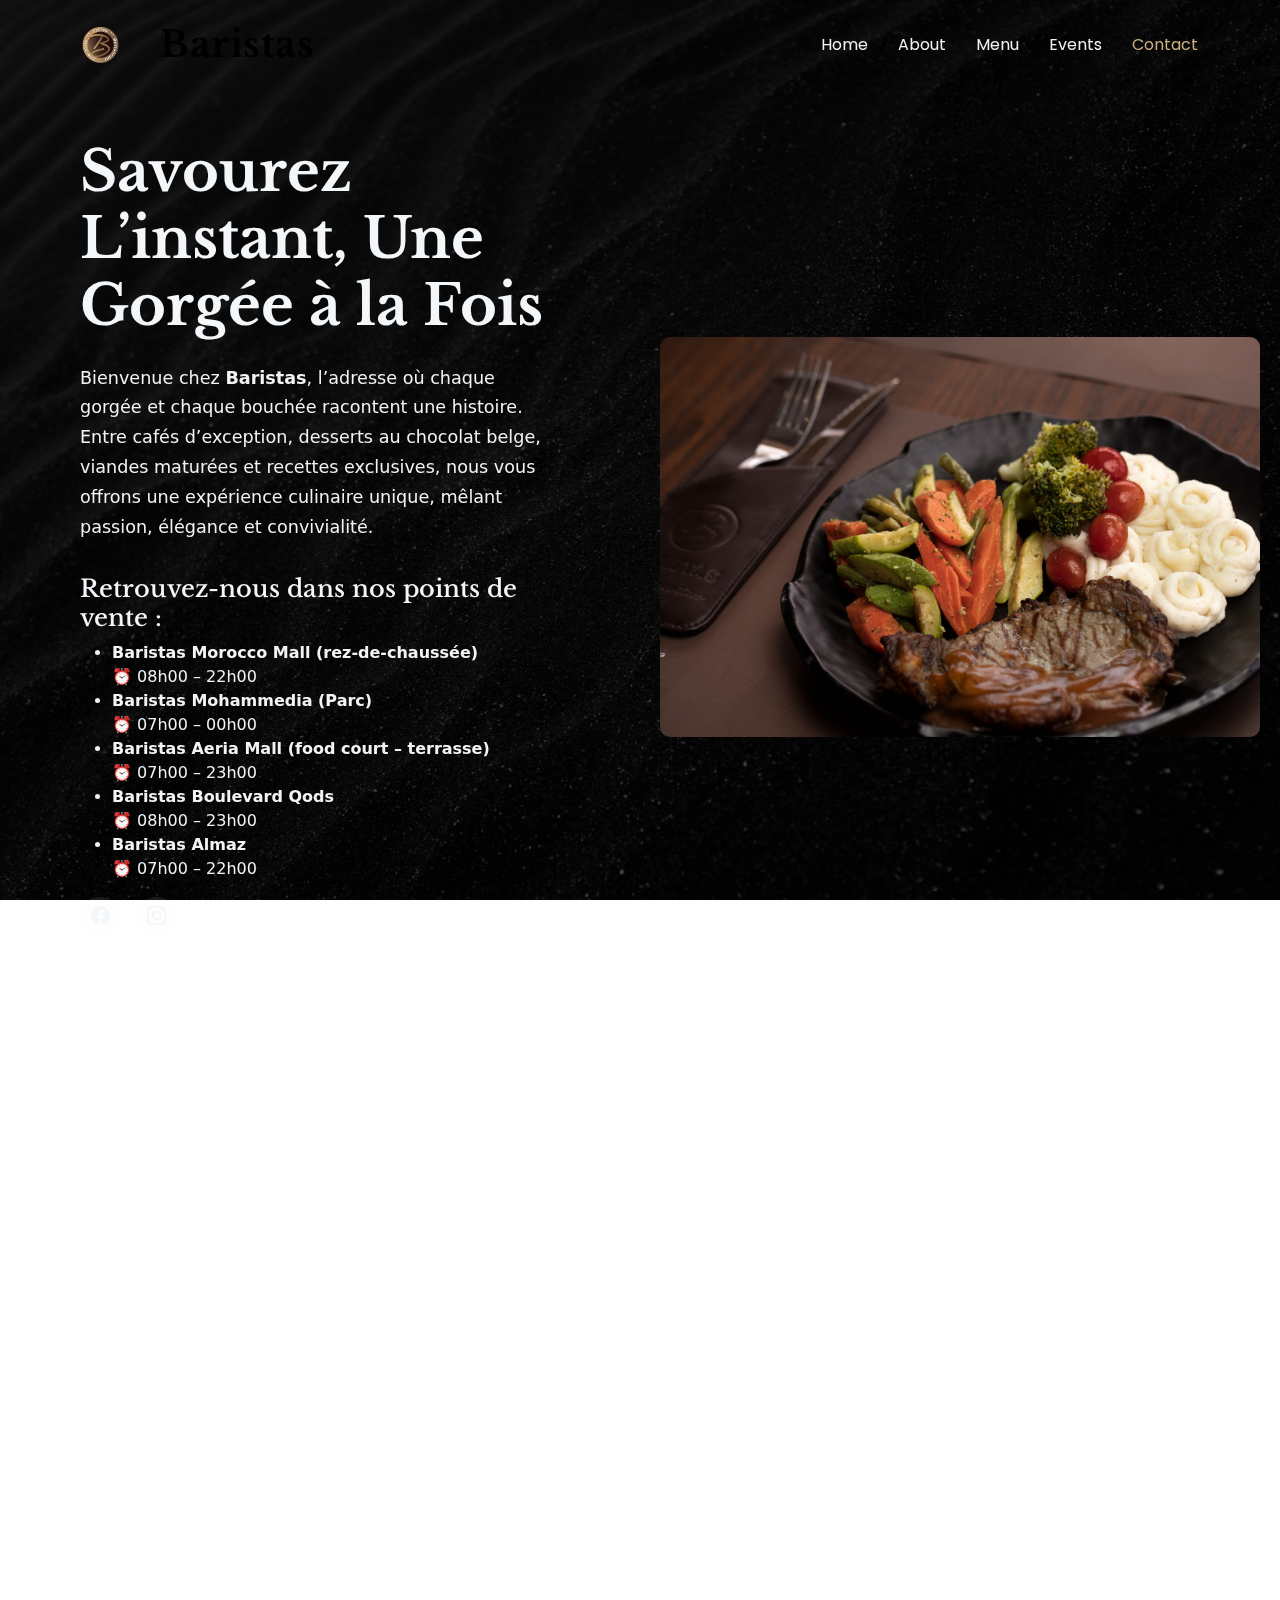
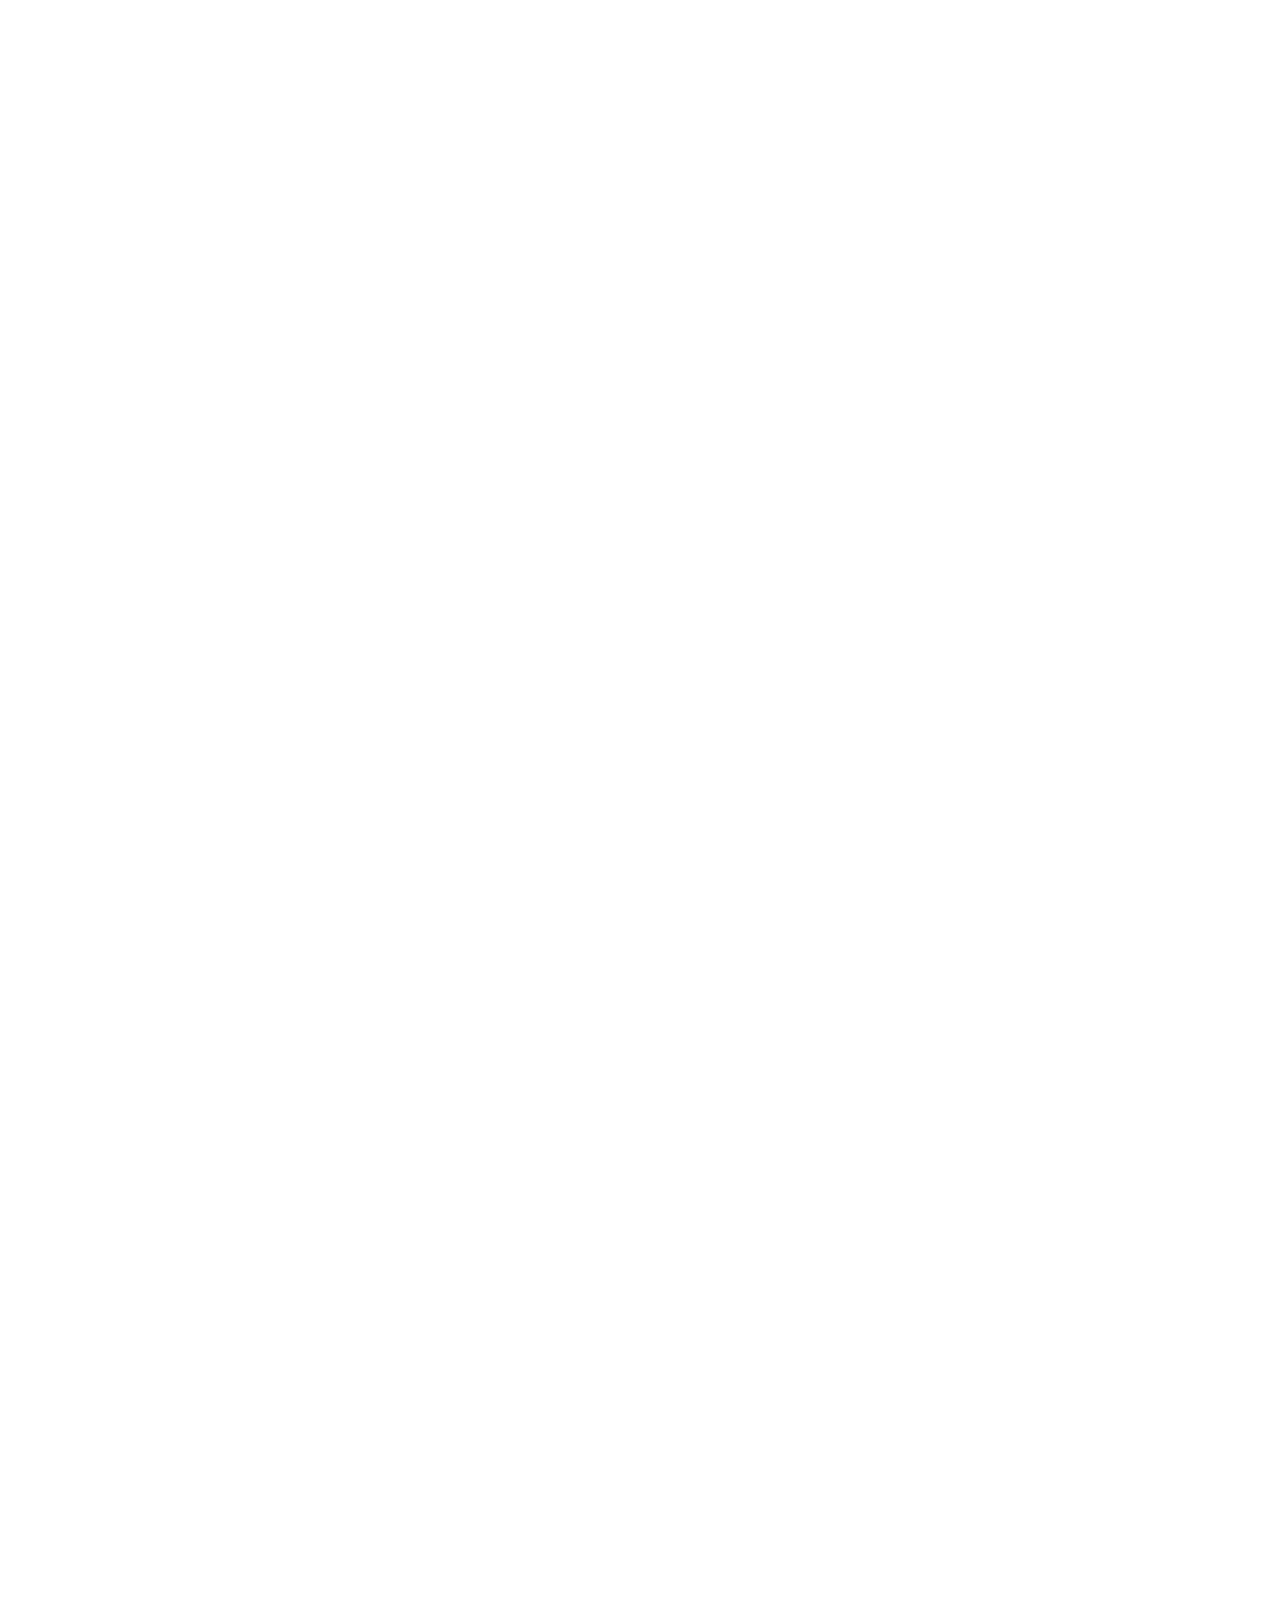
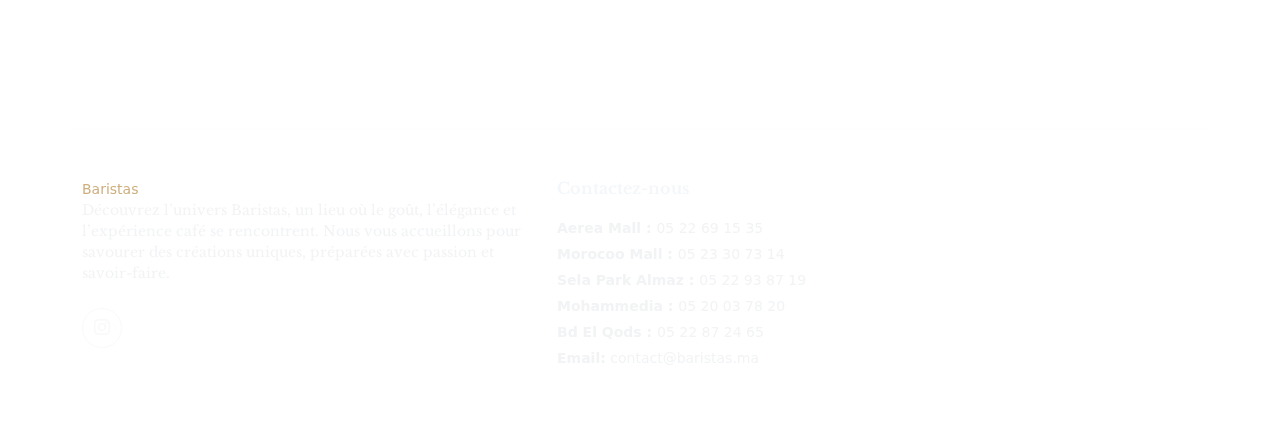
<file: index.html>
<!DOCTYPE html>
<html lang="en">

<head>
  <meta charset="utf-8">
  <meta content="width=device-width, initial-scale=1.0" name="viewport">
  <title>Restaurant Baristas</title>
  <meta name="description" content="">
  <meta name="keywords" content="">

  <!-- Favicons -->
  <link href="assets/img/logo Baristas head.png" rel="icon">
  <link href="assets/img/apple-touch-icon.png" rel="apple-touch-icon">

  <!-- Fonts -->
  <link href="https://fonts.googleapis.com" rel="preconnect">
  <link href="https://fonts.gstatic.com" rel="preconnect" crossorigin>
  <link href="https://fonts.googleapis.com/css2?family=Roboto:ital,wght@0,100;0,300;0,400;0,500;0,700;0,900;1,100;1,300;1,400;1,500;1,700;1,900&family=Poppins:ital,wght@0,100;0,200;0,300;0,400;0,500;0,600;0,700;0,800;0,900;1,100;1,200;1,300;1,400;1,500;1,600;1,700;1,800;1,900&family=Libre+Baskerville:ital,wght@0,400;0,700;1,400;1,700&display=swap" rel="stylesheet">
  <link href="https://fonts.googleapis.com/css2?family=Montserrat:wght@900&display=swap" rel="stylesheet">

  <!-- Vendor CSS Files -->
  <link href="assets/vendor/bootstrap/css/bootstrap.min.css" rel="stylesheet">
  <link href="assets/vendor/bootstrap-icons/bootstrap-icons.css" rel="stylesheet">
  <link href="assets/vendor/aos/aos.css" rel="stylesheet">
  <link href="assets/vendor/swiper/swiper-bundle.min.css" rel="stylesheet">

  <link rel="icon" type="image/png" href="/favicon-96x96.png" sizes="96x96" />
<link rel="icon" type="image/svg+xml" href="/favicon.svg" />
<link rel="shortcut icon" href="/favicon.ico" />
<link rel="apple-touch-icon" sizes="180x180" href="/apple-touch-icon.png" />
<meta name="apple-mobile-web-app-title" content="Baristas" />
<link rel="manifest" href="/site.webmanifest" />

  <!-- Main CSS File -->
  <link href="assets/css/main.css" rel="stylesheet">
</head>

<body class="index-page">

  <header id="header" class="header d-flex align-items-center sticky-top">
    <div class="container position-relative d-flex align-items-center justify-content-between">

      <a href="index.html" class="logo d-flex align-items-center me-auto me-xl-0" style="text-decoration: none;">
        <img src="assets/img/logo Baristas head.png" alt="Baristas Logo" style="height: 70px; width: auto; margin-right: 40px;">
        <h1 class="sitename" style="font-size: 36px; font-weight: 700; color: #000;">Baristas</h1>
      </a>

      <nav id="navmenu" class="navmenu">
        <ul>
          <li><a href="#hero" class="active">Home</a></li>
          <li><a href="#about">About</a></li>
          <li><a href="#menu">Menu</a></li>
          <li><a href="#events">Events</a></li>
          <li><a href="#about">Contact</a></li>
        </ul>
        <i class="mobile-nav-toggle d-xl-none bi bi-list"></i>
      </nav>

    </div>
  </header>

  <main class="main">

    <!-- Hero Section -->
    <section id="hero" class="hero section">
      <div class="container-fluid hero-container" data-aos="fade-up">
        <div class="row g-0 align-items-center">

          <!-- Colonne gauche -->
          <div class="col-lg-6 content-col">
            <div class="content-wrapper">
              <h2 class="hero-title">Savourez L’instant, Une Gorgée à la Fois</h2>
              <p class="hero-subtitle">
                Bienvenue chez <strong>Baristas</strong>, l’adresse où chaque gorgée et chaque bouchée racontent une histoire.  
                Entre cafés d’exception, desserts au chocolat belge, viandes maturées et recettes exclusives,  
                nous vous offrons une expérience culinaire unique, mêlant passion, élégance et convivialité.
              </p>

              <div class="store-info">
                <h4>Retrouvez-nous dans nos points de vente :</h4>
                <ul>
                  <li><strong>Baristas Morocco Mall (rez-de-chaussée)</strong><br> ⏰ 08h00 – 22h00</li>
                  <li><strong>Baristas Mohammedia (Parc)</strong><br> ⏰ 07h00 – 00h00</li>
                  <li><strong>Baristas Aeria Mall (food court – terrasse)</strong><br> ⏰ 07h00 – 23h00</li>

                  <!-- ✅ NEW POINT -->
                  <li><strong>Baristas Boulevard Qods</strong><br> ⏰ 08h00 – 23h00</li>
                  <li><strong>Baristas Almaz</strong><br> ⏰ 07h00 – 22h00</li>

                  
                </ul>
              </div>

              <div class="social-links mt-3">
                <a href="#"><i class="bi bi-facebook"></i></a>
                <a href="https://www.instagram.com/baristasmaroc/?hl=fr"><i class="bi bi-instagram"></i></a>
              </div>
            </div>
          </div>
          <!-- /Colonne gauche -->

          <!-- Colonne droite : Diaporama -->
          <div class="col-lg-6 image-slideshow">
            <div class="slideshow-container">
              <img src="assets/img/img 1 sec1.jpeg" alt="Ambiance 1" class="slide active">
              <img src="assets/img/img 2 sec 1.jpeg" alt="Ambiance 2" class="slide">
              <img src="assets/img/img 3 sec 1.jpeg" alt="Ambiance 3" class="slide">
            </div>
          </div>
          <!-- /Colonne droite -->

        </div>
      </div>
    </section>

    <!-- Style -->
    <style>
      .image-slideshow {
        display: flex;
        justify-content: center;
        align-items: center;
        padding: 20px;
      }

      .slideshow-container {
        position: relative;
        width: 100%;
        height: 400px;
        overflow: hidden;
        border-radius: 10px;
      }

      .slideshow-container img {
        position: absolute;
        width: 100%;
        height: 100%;
        object-fit: cover;
        opacity: 0;
        transition: opacity 1s ease-in-out;
      }

      .slideshow-container img.active {
        opacity: 1;
      }

      @media (max-width: 991px) {
        .hero .row {
          flex-direction: column;
        }

        .image-slideshow {
          margin-top: 30px;
          padding: 10px;
        }

        .slideshow-container {
          height: 250px;
        }
      }
    </style>

    <!-- Script pour le diaporama -->
    <script>
      document.addEventListener("DOMContentLoaded", function () {
        const slides = document.querySelectorAll(".slide");
        let index = 0;

        function showNextSlide() {
          slides[index].classList.remove("active");
          index = (index + 1) % slides.length;
          slides[index].classList.add("active");
        }

        setInterval(showNextSlide, 4000);
      });
    </script>

    <!-- Menu Section -->
    <section id="menu" class="menu section">
      <div class="container section-title text-center" data-aos="fade-up">
        <h2>Menu</h2>
        <p>Découvrez le menu complet de chacun de nos points de vente</p>
      </div>

      <div class="container" data-aos="fade-up">
        <div class="row g-4 justify-content-center">

          <!-- Morocco Mall -->
          <div class="col-md-4">
            <div class="card text-center h-100" style="background: transparent; border: none;">
              <div class="card-body d-flex flex-column justify-content-center align-items-center">
                <h5 class="card-title" style="color: #fff;">Baristas Mall</h5>
                <a href="https://drive.google.com/file/d/1rA5xgfFJN4PD3yQwEy6kj0RpoezgCRp7/view?usp=sharing" target="_blank"
                  class="btn menu-btn mt-2">Voir le menu</a>
              </div>
            </div>
          </div>

          <!-- Mohammedia -->
          <div class="col-md-4">
            <div class="card text-center h-100" style="background: transparent; border: none;">
              <div class="card-body d-flex flex-column justify-content-center align-items-center">
                <h5 class="card-title" style="color: #fff;">Baristas Mohamedia</h5>
                <a href="https://drive.google.com/file/d/1zMYa5WdHwCDMzmlNtvAoDquTaJDnnwoS/view?usp=drive_link" target="_blank"
                  class="btn menu-btn mt-2">Voir le menu</a>
              </div>
            </div>
          </div>

          <!-- Qods -->
          <div class="col-md-4">
            <div class="card text-center h-100" style="background: transparent; border: none;">
              <div class="card-body d-flex flex-column justify-content-center align-items-center">
                <h5 class="card-title" style="color: #fff;">Baristas Qods</h5>
                <a href="https://drive.google.com/file/d/1zMYa5WdHwCDMzmlNtvAoDquTaJDnnwoS/view?usp=drive_link" target="_blank"
                  class="btn menu-btn mt-2">Voir le menu</a>
              </div>
            </div>
          </div>

          <!-- ✅ NEW Aerea Mall -->
          <div class="col-md-4">
            <div class="card text-center h-100" style="background: transparent; border: none;">
              <div class="card-body d-flex flex-column justify-content-center align-items-center">
                <h5 class="card-title" style="color: #fff;">Baristas Aerea Mall</h5>
                <a href="https://drive.google.com/file/d/1zMYa5WdHwCDMzmlNtvAoDquTaJDnnwoS/view?usp=drive_link" target="_blank"
                  class="btn menu-btn mt-2">Voir le menu</a>
              </div>
            </div>
          </div>
          <div class="col-md-4">
            <div class="card text-center h-100" style="background: transparent; border: none;">
              <div class="card-body d-flex flex-column justify-content-center align-items-center">
                <h5 class="card-title" style="color: #fff;">Baristas Almaz</h5>
                <a href="https://drive.google.com/file/d/1zMYa5WdHwCDMzmlNtvAoDquTaJDnnwoS/view?usp=drive_link" target="_blank"
                  class="btn menu-btn mt-2">Voir le menu</a>
              </div>
            </div>
          </div>

        </div>
      </div>
    </section>

    <!-- Custom CSS -->
    <style>
      .menu-btn {
        background-color: #ff6f61;
        color: #fff;
        border: none;
        padding: 10px 25px;
        font-weight: 600;
        border-radius: 25px;
        transition: all 0.3s ease;
        text-decoration: none;
      }

      .menu-btn:hover {
        background-color: #e55a4f;
        transform: translateY(-2px);
        box-shadow: 0 5px 15px rgba(0, 0, 0, 0.2);
      }
    </style>

    <!-- Location Section -->
    <section id="location" class="location section">
      <div class="container section-title" data-aos="fade-up">
        <h2>Nos Points de Vente</h2>
      </div>

      <div class="container" data-aos="fade-up" data-aos-delay="100">
        <div class="row g-4 justify-content-center">

          <!-- Morocco Mall -->
          <div class="col-lg-4 col-md-6">
            <div class="info-card h-100 text-center p-3">
              <div class="info-icon mb-2"><i class="bi bi-geo-alt"></i></div>
              <div class="info-content">
                <h3>Morocco Mall, Casablanca</h3>
                <p>⏰ 08h00 – 22h00</p>
                <a href="https://shorturl.at/KQAPu" rel="noopener noreferrer" target="_blank"
                  class="btn btn-outline-primary mt-2" style="color: #fff;border-color: blanchedalmond;">
                  📍 Voir sur Google Maps
                </a>
              </div>
            </div>
          </div>

          <!-- Parc de Mohammedia -->
          <div class="col-lg-4 col-md-6">
            <div class="info-card h-100 text-center p-3">
              <div class="info-icon mb-2"><i class="bi bi-geo-alt"></i></div>
              <div class="info-content">
                <h3>Parc de Mohammedia</h3>
                <p>⏰ 07h00 – 00h00</p>
                <a href="https://short-url.org/1fYvl" rel="noopener noreferrer" target="_blank"
                  class="btn btn-outline-primary mt-2" style="color: #fff;border-color: blanchedalmond;">
                  📍 Voir sur Google Maps
                </a>
              </div>
            </div>
          </div>

          <!-- Boulevard El Qods -->
          <div class="col-lg-4 col-md-6">
            <div class="info-card h-100 text-center p-3">
              <div class="info-icon mb-2"><i class="bi bi-geo-alt"></i></div>
              <div class="info-content">
                <h3>Boulevard El Qods, Casablanca</h3>
                <p>⏰ 07h00 – 00h00</p>
                <a href="https://www.google.com/maps/place/Boulevard+Al+Qods,+Casablanca" target="_blank"
                  class="btn btn-outline-primary mt-2" style="color: #fff;border-color: blanchedalmond;">
                  📍 Voir sur Google Maps
                </a>
              </div>
            </div>
          </div>

          <!-- ✅ NEW Aerea Mall -->
          <div class="col-lg-4 col-md-6">
            <div class="info-card h-100 text-center p-3">
              <div class="info-icon mb-2"><i class="bi bi-geo-alt"></i></div>
              <div class="info-content">
                <h3>Aerea Mall, Casablanca</h3>
                <p>⏰ 08h00 – 23h00</p>
                <a href="https://maps.app.goo.gl/Fmhg12mG72rkC3nW9" target="_blank"
                  class="btn btn-outline-primary mt-2" style="color: #fff;border-color: blanchedalmond;">
                  📍 Voir sur Google Maps
                </a>
              </div>
            </div>
          </div>

          <div class="col-lg-4 col-md-6">
            <div class="info-card h-100 text-center p-3">
              <div class="info-icon mb-2"><i class="bi bi-geo-alt"></i></div>
              <div class="info-content">
                <h3>Almaz, Casablanca</h3>
                <p>⏰ 07h00 – 22h00</p>
                <a href="https://maps.app.goo.gl/NwqRMtqyFhshjxSQA" target="_blank"
                  class="btn btn-outline-primary mt-2" style="color: #fff;border-color: blanchedalmond;">
                  📍 Voir sur Google Maps
                </a>
              </div>
            </div>
          </div>

        </div>
      </div>
    </section>

    <!-- Events Section -->
    <section id="events" class="events section">
      <div class="container" data-aos="fade-up" data-aos-delay="100">

        <div class="intro-text text-center mb-5" data-aos="fade-up" data-aos-delay="150">
          <h2>Événements Baristas</h2>
          <p>Chez Baristas, nous croyons que chaque moment mérite d’être célébré.
            Que ce soit pour un lancement de marque, un anniversaire, un cocktail d’entreprise ou une soirée privée, nous vous
            offrons des espaces élégants, une ambiance raffinée et un service sur mesure pour marquer vos occasions spéciales.</p>
        </div>

        <div class="gallery-showcase" data-aos="fade-up" data-aos-delay="150">
          <div class="row g-3">
            <div class="col-lg-8">
              <div class="main-image" data-aos="zoom-in" data-aos-delay="200">
                <img src="assets/img/Event1.jpeg" alt="Event Space" class="img-fluid">
              </div>
            </div>
            <div class="col-lg-8">
              <div class="main-image" data-aos="zoom-in" data-aos-delay="200">
                <img src="assets/img/Event4.jpeg" alt="Event Space" class="img-fluid">
              </div>
            </div>
            <div class="col-lg-4">
              <div class="row g-3">
                <div class="col-lg-12 col-md-6">
                  <div class="gallery-item" data-aos="zoom-in" data-aos-delay="250">
                    <img src="assets/img/Event2.jpeg" alt="Event" class="img-fluid">
                  </div>
                </div>
                <div class="col-lg-12 col-md-6">
                  <div class="gallery-item" data-aos="zoom-in" data-aos-delay="300">
                    <img src="assets/img/Event3.jpeg" alt="Event" class="img-fluid">
                  </div>
                </div>
              </div>
            </div>
          </div>
        </div>

      </div>
    </section>

  </main>

  <footer id="footer" class="footer">

    <div class="container footer-top">
      <div class="row gy-4">
        <div class="col-lg-5 col-md-12 footer-about">
          <a class="sitename" href="index.html" class="logo d-flex align-items-center">
            <span class="sitename">Baristas</span>
          </a>
          <p>Découvrez l’univers Baristas, un lieu où le goût, l’élégance et l’expérience café se rencontrent. Nous vous accueillons pour savourer des créations uniques, préparées avec passion et savoir-faire.</p>
          <div class="social-links d-flex mt-4">
            <a href="https://www.instagram.com/baristasmaroc/?hl=fr"><i class="bi bi-instagram"></i></a>
          </div>
        </div>

        <div id="about" class="col-lg-3 col-md-12 footer-contact text-center text-md-start">
          <h4>Contactez-nous</h4>
          
          <p><strong>Aerea Mall : </strong><span>05 22 69 15 35</span></p>

          <p><strong>Morocoo Mall : </strong><span>05 23 30 73 14</span></p>

          <!-- ✅ NEW Aerea Mall -->
          <p><strong>Sela Park Almaz : </strong><span>05 22 93 87 19</span></p>
          <p><strong>Mohammedia : </strong><span>05 20 03 78 20</span></p>
          <p><strong>Bd El Qods : </strong><span>05 22 87 24 65</span></p>
          <p><strong>Email:</strong> <span>contact@baristas.ma</span></p>
        </div>

      </div>
    </div>

  </footer>

  <!-- Scroll Top -->
  <a href="#" id="scroll-top" class="scroll-top d-flex align-items-center justify-content-center"><i class="bi bi-arrow-up-short"></i></a>

  <!-- Preloader -->
  <div id="preloader"></div>

  <!-- Vendor JS Files -->
  <script src="assets/vendor/bootstrap/js/bootstrap.bundle.min.js"></script>
  <script src="assets/vendor/php-email-form/validate.js"></script>
  <script src="assets/vendor/aos/aos.js"></script>
  <script src="assets/vendor/swiper/swiper-bundle.min.js"></script>
  <script src="assets/vendor/purecounter/purecounter_vanilla.js"></script>
  <script src="assets/vendor/imagesloaded/imagesloaded.pkgd.min.js"></script>
  <script src="assets/vendor/isotope-layout/isotope.pkgd.min.js"></script>

  <!-- Main JS File -->
  <script src="assets/js/main.js"></script>

</body>

</html>
</file>
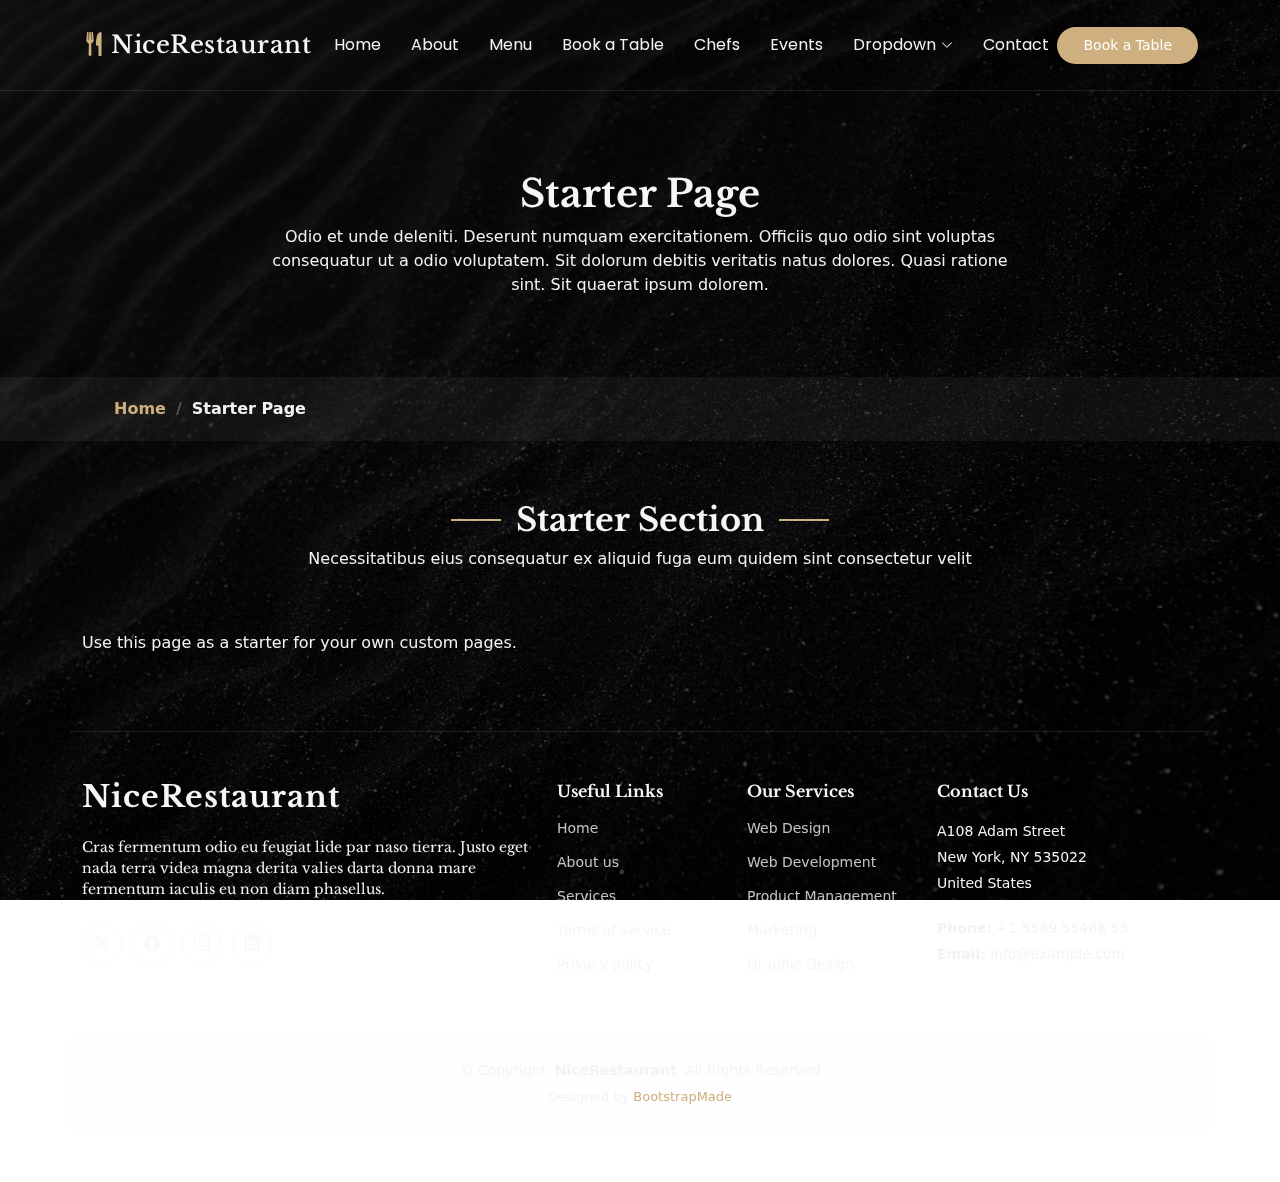
<file: starter-page.html>
<!DOCTYPE html>
<html lang="en">

<head>
  <meta charset="utf-8">
  <meta content="width=device-width, initial-scale=1.0" name="viewport">
  <title>Starter Page - NiceRestaurant Bootstrap Template</title>
  <meta name="description" content="">
  <meta name="keywords" content="">

  <!-- Favicons -->
  <link href="assets/img/favicon.png" rel="icon">
  <link href="assets/img/apple-touch-icon.png" rel="apple-touch-icon">

  <!-- Fonts -->
  <link href="https://fonts.googleapis.com" rel="preconnect">
  <link href="https://fonts.gstatic.com" rel="preconnect" crossorigin>
  <link href="https://fonts.googleapis.com/css2?family=Roboto:ital,wght@0,100;0,300;0,400;0,500;0,700;0,900;1,100;1,300;1,400;1,500;1,700;1,900&family=Poppins:ital,wght@0,100;0,200;0,300;0,400;0,500;0,600;0,700;0,800;0,900;1,100;1,200;1,300;1,400;1,500;1,600;1,700;1,800;1,900&family=Libre+Baskerville:ital,wght@0,400;0,700;1,400;1,700&display=swap" rel="stylesheet">

  <!-- Vendor CSS Files -->
  <link href="assets/vendor/bootstrap/css/bootstrap.min.css" rel="stylesheet">
  <link href="assets/vendor/bootstrap-icons/bootstrap-icons.css" rel="stylesheet">
  <link href="assets/vendor/aos/aos.css" rel="stylesheet">
  <link href="assets/vendor/swiper/swiper-bundle.min.css" rel="stylesheet">

  <!-- Main CSS File -->
  <link href="assets/css/main.css" rel="stylesheet">

  <!-- =======================================================
  * Template Name: NiceRestaurant
  * Template URL: https://bootstrapmade.com/nice-restaurant-bootstrap-template/
  * Updated: Jun 06 2025 with Bootstrap v5.3.6
  * Author: BootstrapMade.com
  * License: https://bootstrapmade.com/license/
  ======================================================== -->
</head>

<body class="starter-page-page">

  <header id="header" class="header d-flex align-items-center sticky-top">
    <div class="container position-relative d-flex align-items-center justify-content-between">

      <a href="index.html" class="logo d-flex align-items-center me-auto me-xl-0">
        <!-- Uncomment the line below if you also wish to use an image logo -->
        <!-- <img src="assets/img/logo.webp" alt=""> -->
        <i class="bi bi-fork-knife"></i>
        <h1 class="sitename">NiceRestaurant</h1>
      </a>

      <nav id="navmenu" class="navmenu">
        <ul>
          <li><a href="#hero">Home</a></li>
          <li><a href="#about">About</a></li>
          <li><a href="#menu">Menu</a></li>
          <li><a href="#book-a-table">Book a Table</a></li>
          <li><a href="#chefs">Chefs</a></li>
          <li><a href="#events">Events</a></li>
          <li class="dropdown"><a href="#"><span>Dropdown</span> <i class="bi bi-chevron-down toggle-dropdown"></i></a>
            <ul>
              <li><a href="#">Dropdown 1</a></li>
              <li class="dropdown"><a href="#"><span>Deep Dropdown</span> <i class="bi bi-chevron-down toggle-dropdown"></i></a>
                <ul>
                  <li><a href="#">Deep Dropdown 1</a></li>
                  <li><a href="#">Deep Dropdown 2</a></li>
                  <li><a href="#">Deep Dropdown 3</a></li>
                  <li><a href="#">Deep Dropdown 4</a></li>
                  <li><a href="#">Deep Dropdown 5</a></li>
                </ul>
              </li>
              <li><a href="#">Dropdown 2</a></li>
              <li><a href="#">Dropdown 3</a></li>
              <li><a href="#">Dropdown 4</a></li>
            </ul>
          </li>
          <li><a href="#contact">Contact</a></li>
        </ul>
        <i class="mobile-nav-toggle d-xl-none bi bi-list"></i>
      </nav>

      <a class="btn-getstarted d-none d-sm-block" href="#book-a-table">Book a Table</a>

    </div>
  </header>

  <main class="main">

    <!-- Page Title -->
    <div class="page-title" data-aos="fade">
      <div class="heading">
        <div class="container">
          <div class="row d-flex justify-content-center text-center">
            <div class="col-lg-8">
              <h1>Starter Page</h1>
              <p class="mb-0">Odio et unde deleniti. Deserunt numquam exercitationem. Officiis quo odio sint voluptas consequatur ut a odio voluptatem. Sit dolorum debitis veritatis natus dolores. Quasi ratione sint. Sit quaerat ipsum dolorem.</p>
            </div>
          </div>
        </div>
      </div>
      <nav class="breadcrumbs">
        <div class="container">
          <ol>
            <li><a href="index.html">Home</a></li>
            <li class="current">Starter Page</li>
          </ol>
        </div>
      </nav>
    </div><!-- End Page Title -->

    <!-- Starter Section Section -->
    <section id="starter-section" class="starter-section section">

      <!-- Section Title -->
      <div class="container section-title" data-aos="fade-up">
        <h2>Starter Section</h2>
        <p>Necessitatibus eius consequatur ex aliquid fuga eum quidem sint consectetur velit</p>
      </div><!-- End Section Title -->

      <div class="container" data-aos="fade-up">
        <p>Use this page as a starter for your own custom pages.</p>
      </div>

    </section><!-- /Starter Section Section -->

  </main>

  <footer id="footer" class="footer">

    <div class="container footer-top">
      <div class="row gy-4">
        <div class="col-lg-5 col-md-12 footer-about">
          <a href="index.html" class="logo d-flex align-items-center">
            <span class="sitename">NiceRestaurant</span>
          </a>
          <p>Cras fermentum odio eu feugiat lide par naso tierra. Justo eget nada terra videa magna derita valies darta donna mare fermentum iaculis eu non diam phasellus.</p>
          <div class="social-links d-flex mt-4">
            <a href=""><i class="bi bi-twitter-x"></i></a>
            <a href=""><i class="bi bi-facebook"></i></a>
            <a href=""><i class="bi bi-instagram"></i></a>
            <a href=""><i class="bi bi-linkedin"></i></a>
          </div>
        </div>

        <div class="col-lg-2 col-6 footer-links">
          <h4>Useful Links</h4>
          <ul>
            <li><a href="#">Home</a></li>
            <li><a href="#">About us</a></li>
            <li><a href="#">Services</a></li>
            <li><a href="#">Terms of service</a></li>
            <li><a href="#">Privacy policy</a></li>
          </ul>
        </div>

        <div class="col-lg-2 col-6 footer-links">
          <h4>Our Services</h4>
          <ul>
            <li><a href="#">Web Design</a></li>
            <li><a href="#">Web Development</a></li>
            <li><a href="#">Product Management</a></li>
            <li><a href="#">Marketing</a></li>
            <li><a href="#">Graphic Design</a></li>
          </ul>
        </div>

        <div class="col-lg-3 col-md-12 footer-contact text-center text-md-start">
          <h4>Contact Us</h4>
          <p>A108 Adam Street</p>
          <p>New York, NY 535022</p>
          <p>United States</p>
          <p class="mt-4"><strong>Phone:</strong> <span>+1 5589 55488 55</span></p>
          <p><strong>Email:</strong> <span>info@example.com</span></p>
        </div>

      </div>
    </div>

    <div class="container copyright text-center mt-4">
      <p>© <span>Copyright</span> <strong class="px-1 sitename">NiceRestaurant</strong> <span>All Rights Reserved</span></p>
      <div class="credits">
        <!-- All the links in the footer should remain intact. -->
        <!-- You can delete the links only if you've purchased the pro version. -->
        <!-- Licensing information: https://bootstrapmade.com/license/ -->
        <!-- Purchase the pro version with working PHP/AJAX contact form: [buy-url] -->
        Designed by <a href="https://bootstrapmade.com/">BootstrapMade</a>
      </div>
    </div>

  </footer>

  <!-- Scroll Top -->
  <a href="#" id="scroll-top" class="scroll-top d-flex align-items-center justify-content-center"><i class="bi bi-arrow-up-short"></i></a>

  <!-- Preloader -->
  <div id="preloader"></div>

  <!-- Vendor JS Files -->
  <script src="assets/vendor/bootstrap/js/bootstrap.bundle.min.js"></script>
  <script src="assets/vendor/php-email-form/validate.js"></script>
  <script src="assets/vendor/aos/aos.js"></script>
  <script src="assets/vendor/swiper/swiper-bundle.min.js"></script>
  <script src="assets/vendor/purecounter/purecounter_vanilla.js"></script>
  <script src="assets/vendor/imagesloaded/imagesloaded.pkgd.min.js"></script>
  <script src="assets/vendor/isotope-layout/isotope.pkgd.min.js"></script>

  <!-- Main JS File -->
  <script src="assets/js/main.js"></script>

</body>

</html>
</file>
<file: assets/css/main.css>
/**
* Template Name: NiceRestaurant
* Template URL: https://bootstrapmade.com/nice-restaurant-bootstrap-template/
* Updated: Jun 06 2025 with Bootstrap v5.3.6
* Author: BootstrapMade.com
* License: https://bootstrapmade.com/license/
*/

/*--------------------------------------------------------------
# Font & Color Variables
# Help: https://bootstrapmade.com/color-system/
--------------------------------------------------------------*/
/* Fonts */
:root {
  --default-font: "Roboto",  system-ui, -apple-system, "Segoe UI", Roboto, "Helvetica Neue", Arial, "Noto Sans", "Liberation Sans", sans-serif, "Apple Color Emoji", "Segoe UI Emoji", "Segoe UI Symbol", "Noto Color Emoji";
  --heading-font: "Libre Baskerville",  sans-serif;
  --nav-font: "Poppins",  sans-serif;
}

/* Global Colors - The following color variables are used throughout the website. Updating them here will change the color scheme of the entire website */
:root { 
  --background-color: rgba(16, 23, 25, 0); /* Background color for the entire website, including individual sections */
  --default-color: #f1f3f5; /* Default color used for the majority of the text content across the entire website */
  --heading-color: #f4f7fa; /* Color for headings, subheadings and title throughout the website */
  --accent-color: #ceaf7f; /* Accent color that represents your brand on the website. It's used for buttons, links, and other elements that need to stand out */
  --surface-color: #252a2b; /* The surface color is used as a background of boxed elements within sections, such as cards, icon boxes, or other elements that require a visual separation from the global background. */
  --contrast-color: #ffffff; /* Contrast color for text, ensuring readability against backgrounds of accent, heading, or default colors. */
}

/* Nav Menu Colors - The following color variables are used specifically for the navigation menu. They are separate from the global colors to allow for more customization options */
:root {
  --nav-color: #f1f3f5;  /* The default color of the main navmenu links */
  --nav-hover-color: #ceaf7f; /* Applied to main navmenu links when they are hovered over or active */
  --nav-mobile-background-color: #243438; /* Used as the background color for mobile navigation menu */
  --nav-dropdown-background-color: #243438; /* Used as the background color for dropdown items that appear when hovering over primary navigation items */
  --nav-dropdown-color: #f1f3f5; /* Used for navigation links of the dropdown items in the navigation menu. */
  --nav-dropdown-hover-color: #ceaf7f; /* Similar to --nav-hover-color, this color is applied to dropdown navigation links when they are hovered over. */
}

/* Color Presets - These classes override global colors when applied to any section or element, providing reuse of the sam color scheme. */

.light-background {
  --background-color: #243438;
  --surface-color: #385157;
}

.dark-background {
  --background-color: #060606;
  --default-color: #ffffff;
  --heading-color: #ffffff;
  --surface-color: #252525;
  --contrast-color: #ffffff;
}

/* Smooth scroll */
:root {
  scroll-behavior: smooth;
}

/*--------------------------------------------------------------
# General Styling & Shared Classes
--------------------------------------------------------------*/
body {
  color: var(--default-color);
  background-color: var(--background-color);
  position: relative;
}

body::before {
  background: linear-gradient(color-mix(in srgb, #000000, transparent 30%), color-mix(in srgb, #000000, transparent 30%)), url("../img/bg/abstract-bg-4.webp") no-repeat center center/cover;
  content: "";
  position: fixed;
  inset: 0;
  z-index: 0;
  pointer-events: none;
}

a {
  color: var(--accent-color);
  text-decoration: none;
  transition: 0.3s;
}

a:hover {
  color: color-mix(in srgb, var(--accent-color), transparent 25%);
  text-decoration: none;
}

h1,
h2,
h3,
h4,
h5,
h6 {
  color: var(--heading-color);
  font-family: var(--heading-font);
}

/* PHP Email Form Messages
------------------------------*/
.php-email-form .error-message {
  display: none;
  background: #df1529;
  color: #ffffff;
  text-align: left;
  padding: 15px;
  margin-bottom: 24px;
  font-weight: 600;
}

.php-email-form .sent-message {
  display: none;
  color: #ffffff;
  background: #059652;
  text-align: center;
  padding: 15px;
  margin-bottom: 24px;
  font-weight: 600;
}

.php-email-form .loading {
  display: none;
  background: var(--surface-color);
  text-align: center;
  padding: 15px;
  margin-bottom: 24px;
}

.php-email-form .loading:before {
  content: "";
  display: inline-block;
  border-radius: 50%;
  width: 24px;
  height: 24px;
  margin: 0 10px -6px 0;
  border: 3px solid var(--accent-color);
  border-top-color: var(--surface-color);
  animation: php-email-form-loading 1s linear infinite;
}

@keyframes php-email-form-loading {
  0% {
    transform: rotate(0deg);
  }

  100% {
    transform: rotate(360deg);
  }
}

/*--------------------------------------------------------------
# Global Header
--------------------------------------------------------------*/
.header {
  color: var(--default-color);
  background-color: var(--background-color);
  padding: 15px 0;
  transition: all 0.5s;
  z-index: 997;
}

.header .logo {
  line-height: 1;
}

.header .logo img {
  max-height: 36px;
  margin-right: 8px;
}

.header .logo i {
  font-size: 24px;
  margin-right: 5px;
  color: var(--accent-color);
}

.header .logo h1 {
  font-size: 24px;
  margin: 0;
  font-weight: 500;
  letter-spacing: 0.5px;
  color: var(--heading-color);
}

.header .btn-getstarted,
.header .btn-getstarted:focus {
  color: var(--contrast-color);
  background: var(--accent-color);
  font-size: 14px;
  padding: 8px 26px;
  margin: 0;
  border-radius: 50px;
  transition: 0.3s;
}

.header .btn-getstarted:hover,
.header .btn-getstarted:focus:hover {
  color: var(--contrast-color);
  background: color-mix(in srgb, var(--accent-color), transparent 15%);
}

@media (max-width: 1200px) {
  .header .logo {
    order: 1;
  }

  .header .btn-getstarted {
    order: 2;
    margin: 0 15px 0 0;
    padding: 6px 20px;
  }

  .header .navmenu {
    order: 3;
  }
}

.scrolled .header {
  box-shadow: 0px 0 18px rgba(0, 0, 0, 0.1);
}

/* Global Header on Scroll
------------------------------*/
.scrolled .header {
  --background-color: rgba(0, 0, 0, 0.8);
}

/*--------------------------------------------------------------
# Navigation Menu
--------------------------------------------------------------*/
/* Navmenu - Desktop */
@media (min-width: 1200px) {
  .navmenu {
    padding: 0;
  }

  .navmenu ul {
    margin: 0;
    padding: 0;
    display: flex;
    list-style: none;
    align-items: center;
  }

  .navmenu li {
    position: relative;
  }

  .navmenu a,
  .navmenu a:focus {
    color: var(--nav-color);
    padding: 18px 15px;
    font-size: 16px;
    font-family: var(--nav-font);
    font-weight: 400;
    display: flex;
    align-items: center;
    justify-content: space-between;
    white-space: nowrap;
    transition: 0.3s;
  }

  .navmenu a i,
  .navmenu a:focus i {
    font-size: 12px;
    line-height: 0;
    margin-left: 5px;
    transition: 0.3s;
  }

  .navmenu li:last-child a {
    padding-right: 0;
  }

  .navmenu li:hover>a,
  .navmenu .active,
  .navmenu .active:focus {
    color: var(--nav-hover-color);
  }

  .navmenu .dropdown ul {
    margin: 0;
    padding: 10px 0;
    background: var(--nav-dropdown-background-color);
    display: block;
    position: absolute;
    visibility: hidden;
    left: 14px;
    top: 130%;
    opacity: 0;
    transition: 0.3s;
    border-radius: 4px;
    z-index: 99;
    box-shadow: 0px 0px 30px rgba(0, 0, 0, 0.1);
  }

  .navmenu .dropdown ul li {
    min-width: 200px;
  }

  .navmenu .dropdown ul a {
    padding: 10px 20px;
    font-size: 15px;
    text-transform: none;
    color: var(--nav-dropdown-color);
  }

  .navmenu .dropdown ul a i {
    font-size: 12px;
  }

  .navmenu .dropdown ul a:hover,
  .navmenu .dropdown ul .active:hover,
  .navmenu .dropdown ul li:hover>a {
    color: var(--nav-dropdown-hover-color);
  }

  .navmenu .dropdown:hover>ul {
    opacity: 1;
    top: 100%;
    visibility: visible;
  }

  .navmenu .dropdown .dropdown ul {
    top: 0;
    left: -90%;
    visibility: hidden;
  }

  .navmenu .dropdown .dropdown:hover>ul {
    opacity: 1;
    top: 0;
    left: -100%;
    visibility: visible;
  }
}

/* Navmenu - Mobile */
@media (max-width: 1199px) {
  .mobile-nav-toggle {
    color: var(--nav-color);
    font-size: 28px;
    line-height: 0;
    margin-right: 10px;
    cursor: pointer;
    transition: color 0.3s;
  }

  .navmenu {
    padding: 0;
    z-index: 9997;
  }

  .navmenu ul {
    display: none;
    list-style: none;
    position: absolute;
    inset: 60px 20px 20px 20px;
    padding: 10px 0;
    margin: 0;
    border-radius: 6px;
    background-color: var(--nav-mobile-background-color);
    overflow-y: auto;
    transition: 0.3s;
    z-index: 9998;
    box-shadow: 0px 0px 30px rgba(0, 0, 0, 0.1);
  }

  .navmenu a,
  .navmenu a:focus {
    color: var(--nav-dropdown-color);
    padding: 10px 20px;
    font-family: var(--nav-font);
    font-size: 17px;
    font-weight: 500;
    display: flex;
    align-items: center;
    justify-content: space-between;
    white-space: nowrap;
    transition: 0.3s;
  }

  .navmenu a i,
  .navmenu a:focus i {
    font-size: 12px;
    line-height: 0;
    margin-left: 5px;
    width: 30px;
    height: 30px;
    display: flex;
    align-items: center;
    justify-content: center;
    border-radius: 50%;
    transition: 0.3s;
    background-color: color-mix(in srgb, var(--accent-color), transparent 90%);
  }

  .navmenu a i:hover,
  .navmenu a:focus i:hover {
    background-color: var(--accent-color);
    color: var(--contrast-color);
  }

  .navmenu a:hover,
  .navmenu .active,
  .navmenu .active:focus {
    color: var(--nav-dropdown-hover-color);
  }

  .navmenu .active i,
  .navmenu .active:focus i {
    background-color: var(--accent-color);
    color: var(--contrast-color);
    transform: rotate(180deg);
  }

  .navmenu .dropdown ul {
    position: static;
    display: none;
    z-index: 99;
    padding: 10px 0;
    margin: 10px 20px;
    background-color: var(--nav-dropdown-background-color);
    border: 1px solid color-mix(in srgb, var(--default-color), transparent 90%);
    box-shadow: none;
    transition: all 0.5s ease-in-out;
  }

  .navmenu .dropdown ul ul {
    background-color: rgba(33, 37, 41, 0.1);
  }

  .navmenu .dropdown>.dropdown-active {
    display: block;
    background-color: rgba(33, 37, 41, 0.03);
  }

  .mobile-nav-active {
    overflow: hidden;
  }

  .mobile-nav-active .mobile-nav-toggle {
    color: #fff;
    position: absolute;
    font-size: 32px;
    top: 15px;
    right: 15px;
    margin-right: 0;
    z-index: 9999;
  }

  .mobile-nav-active .navmenu {
    position: fixed;
    overflow: hidden;
    inset: 0;
    background: rgba(33, 37, 41, 0.8);
    transition: 0.3s;
  }

  .mobile-nav-active .navmenu>ul {
    display: block;
  }
}

/*--------------------------------------------------------------
# Global Footer
--------------------------------------------------------------*/
.footer {
  color: var(--default-color);
  background-color: var(--background-color);
  font-size: 14px;
  padding-bottom: 50px;
  position: relative;
}

.footer .footer-top {
  padding-top: 50px;
  border-top: 1px solid color-mix(in srgb, var(--default-color), transparent 90%);
}

.footer .footer-about .logo {
  line-height: 1;
  margin-bottom: 25px;
}

.footer .footer-about .logo img {
  max-height: 40px;
  margin-right: 6px;
}

.footer .footer-about .logo span {
  color: var(--heading-color);
  font-size: 30px;
  font-weight: 700;
  letter-spacing: 1px;
  font-family: var(--heading-font);
}

.footer .footer-about p {
  font-size: 14px;
  font-family: var(--heading-font);
}

.footer .social-links a {
  display: flex;
  align-items: center;
  justify-content: center;
  width: 40px;
  height: 40px;
  border-radius: 50%;
  border: 1px solid color-mix(in srgb, var(--default-color), transparent 50%);
  font-size: 16px;
  color: color-mix(in srgb, var(--default-color), transparent 50%);
  margin-right: 10px;
  transition: 0.3s;
}

.footer .social-links a:hover {
  color: var(--accent-color);
  border-color: var(--accent-color);
}

.footer h4 {
  font-size: 16px;
  font-weight: bold;
  position: relative;
  padding-bottom: 12px;
}

.footer .footer-links {
  margin-bottom: 30px;
}

.footer .footer-links ul {
  list-style: none;
  padding: 0;
  margin: 0;
}

.footer .footer-links ul i {
  padding-right: 2px;
  font-size: 12px;
  line-height: 0;
}

.footer .footer-links ul li {
  padding: 10px 0;
  display: flex;
  align-items: center;
}

.footer .footer-links ul li:first-child {
  padding-top: 0;
}

.footer .footer-links ul a {
  color: color-mix(in srgb, var(--default-color), transparent 20%);
  display: inline-block;
  line-height: 1;
}

.footer .footer-links ul a:hover {
  color: var(--accent-color);
}

.footer .footer-contact p {
  margin-bottom: 5px;
}

.footer .copyright {
  padding-top: 25px;
  padding-bottom: 25px;
  background-color: color-mix(in srgb, var(--default-color), transparent 95%);
}

.footer .copyright p {
  margin-bottom: 0;
}

.footer .credits {
  margin-top: 6px;
  font-size: 13px;
}

/*--------------------------------------------------------------
# Preloader
--------------------------------------------------------------*/
#preloader {
  position: fixed;
  inset: 0;
  z-index: 999999;
  overflow: hidden;
  background: var(--background-color);
  transition: all 0.6s ease-out;
}

#preloader:before {
  content: "";
  position: fixed;
  top: calc(50% - 30px);
  left: calc(50% - 30px);
  border: 6px solid #ffffff;
  border-color: var(--accent-color) transparent var(--accent-color) transparent;
  border-radius: 50%;
  width: 60px;
  height: 60px;
  animation: animate-preloader 1.5s linear infinite;
}

@keyframes animate-preloader {
  0% {
    transform: rotate(0deg);
  }

  100% {
    transform: rotate(360deg);
  }
}

/*--------------------------------------------------------------
# Scroll Top Button
--------------------------------------------------------------*/
.scroll-top {
  position: fixed;
  visibility: hidden;
  opacity: 0;
  right: 15px;
  bottom: -15px;
  z-index: 99999;
  background-color: var(--accent-color);
  width: 44px;
  height: 44px;
  border-radius: 50px;
  transition: all 0.4s;
}

.scroll-top i {
  font-size: 24px;
  color: var(--contrast-color);
  line-height: 0;
}

.scroll-top:hover {
  background-color: color-mix(in srgb, var(--accent-color), transparent 20%);
  color: var(--contrast-color);
}

.scroll-top.active {
  visibility: visible;
  opacity: 1;
  bottom: 15px;
}

/*--------------------------------------------------------------
# Disable aos animation delay on mobile devices
--------------------------------------------------------------*/
@media screen and (max-width: 768px) {
  [data-aos-delay] {
    transition-delay: 0 !important;
  }
}

/*--------------------------------------------------------------
# Global Page Titles & Breadcrumbs
--------------------------------------------------------------*/
.page-title {
  color: var(--default-color);
  background-color: var(--background-color);
  position: relative;
}

.page-title .heading {
  padding: 80px 0;
  border-top: 1px solid color-mix(in srgb, var(--default-color), transparent 90%);
}

.page-title .heading h1 {
  font-size: 38px;
  font-weight: 700;
}

.page-title nav {
  background-color: color-mix(in srgb, var(--default-color), transparent 95%);
  padding: 20px 0;
}

.page-title nav ol {
  display: flex;
  flex-wrap: wrap;
  list-style: none;
  margin: 0;
  font-size: 16px;
  font-weight: 600;
}

.page-title nav ol li+li {
  padding-left: 10px;
}

.page-title nav ol li+li::before {
  content: "/";
  display: inline-block;
  padding-right: 10px;
  color: color-mix(in srgb, var(--default-color), transparent 70%);
}

/*--------------------------------------------------------------
# Global Sections
--------------------------------------------------------------*/
section,
.section {
  color: var(--default-color);
  background-color: var(--background-color);
  padding: 60px 0;
  scroll-margin-top: 90px;
  overflow: clip;
  position: relative;
}

@media (max-width: 1199px) {

  section,
  .section {
    scroll-margin-top: 66px;
  }
}

/*--------------------------------------------------------------
# Global Section Titles
--------------------------------------------------------------*/
.section-title {
  text-align: center;
  padding-bottom: 60px;
  position: relative;
}

.section-title h2 {
  font-size: 32px;
  font-weight: 700;
  position: relative;
}

.section-title h2:before,
.section-title h2:after {
  content: "";
  width: 50px;
  height: 2px;
  background: var(--accent-color);
  display: inline-block;
}

.section-title h2:before {
  margin: 0 15px 10px 0;
}

.section-title h2:after {
  margin: 0 0 10px 15px;
}

.section-title p {
  margin-bottom: 0;
}

/*--------------------------------------------------------------
# Hero Section
--------------------------------------------------------------*/
.hero {
  padding: 0;
}

.hero .hero-container {
  position: relative;
  padding: 0;
  z-index: 3;
}

.hero .hero-container .content-col {
  padding: 3rem 5rem;
  display: flex;
  align-items: center;
  justify-content: center;
  position: relative;
  z-index: 2;
}

@media (max-width: 992px) {
  .hero .hero-container .content-col {
    padding: 3rem 2rem;
  }
}

@media (max-width: 768px) {
  .hero .hero-container .content-col {
    padding: 2.5rem 1.5rem;
  }
}

.hero .hero-container .content-col .content-wrapper {
  max-width: 570px;
}

.hero .hero-container .content-col .status-badge {
  display: inline-block;
  background-color: color-mix(in srgb, var(--accent-color), transparent 75%);
  color: var(--accent-color);
  padding: 0.5rem 1.5rem;
  border-radius: 50px;
  font-weight: 700;
  text-transform: uppercase;
  letter-spacing: 1px;
  font-size: 0.85rem;
  margin-bottom: 1.5rem;
}

.hero .hero-container .content-col h2 {
  font-size: 3.5rem;
  margin-bottom: 1.5rem;
  font-weight: 800;
  line-height: 1.2;
}

@media (max-width: 1200px) {
  .hero .hero-container .content-col h2 {
    font-size: 3rem;
  }
}

@media (max-width: 992px) {
  .hero .hero-container .content-col h2 {
    font-size: 2.5rem;
  }
}

@media (max-width: 768px) {
  .hero .hero-container .content-col h2 {
    font-size: 2.2rem;
  }
}

.hero .hero-container .content-col p {
  font-size: 1.1rem;
  line-height: 1.7;
  margin-bottom: 2rem;
}

@media (max-width: 768px) {
  .hero .hero-container .content-col p {
    font-size: 1rem;
  }
}

.hero .hero-container .content-col .opening-hours {
  display: flex;
  align-items: center;
  margin-bottom: 2rem;
  color: var(--heading-color);
  font-weight: 500;
}

.hero .hero-container .content-col .opening-hours i {
  font-size: 1.2rem;
  margin-right: 0.75rem;
  color: var(--accent-color);
}

.hero .hero-container .content-col .opening-hours span {
  font-size: 0.95rem;
}

.hero .hero-container .content-col .btn-group {
  display: flex;
  gap: 1rem;
  margin-bottom: 2rem;
}

@media (max-width: 992px) {
  .hero .hero-container .content-col .btn-group {
    flex-direction: column;
    width: 100%;
  }

  .hero .hero-container .content-col .btn-group .btn {
    width: 100%;
    text-align: center;
  }
}

.hero .hero-container .content-col .btn-group .btn {
  padding: 1rem 2rem;
  margin: 0;
  line-height: 1;
  font-weight: 600;
  text-transform: uppercase;
  letter-spacing: 0.5px;
  border-radius: 4px;
  transition: all 0.3s ease;
  display: flex;
  align-items: center;
  justify-content: center;
}

.hero .hero-container .content-col .btn-group .btn.btn-book {
  background-color: var(--accent-color);
  color: var(--contrast-color);
  border: transparent;
}

.hero .hero-container .content-col .btn-group .btn.btn-book:hover {
  background-color: color-mix(in srgb, var(--accent-color), black 20%);
  transform: translateY(-3px);
  box-shadow: 0 10px 20px rgba(0, 0, 0, 0.1);
}

.hero .hero-container .content-col .btn-group .btn.btn-menu {
  background-color: transparent;
  color: var(--heading-color);
  border: 2px solid var(--heading-color);
}

.hero .hero-container .content-col .btn-group .btn.btn-menu:hover {
  background-color: transparent;
  color: var(--accent-color);
  transform: translateY(-3px);
  border-color: var(--accent-color);
  box-shadow: 0 10px 20px rgba(0, 0, 0, 0.1);
}

.hero .hero-container .content-col .social-links {
  display: flex;
  gap: 1rem;
}

.hero .hero-container .content-col .social-links a {
  display: flex;
  align-items: center;
  justify-content: center;
  width: 40px;
  height: 40px;
  border-radius: 50%;
  background-color: color-mix(in srgb, var(--heading-color), transparent 90%);
  color: var(--heading-color);
  transition: all 0.3s ease;
}

.hero .hero-container .content-col .social-links a:hover {
  background-color: var(--accent-color);
  color: var(--contrast-color);
  transform: translateY(-3px);
}

.hero .hero-container .content-col .social-links a i {
  font-size: 1.2rem;
}

.hero .hero-container .hero-swiper {
  position: relative;
}

.hero .hero-container .hero-swiper .swiper-slide {
  position: relative;
}

.hero .hero-container .hero-swiper .swiper-slide .img-container {
  position: relative;
  overflow: hidden;
  height: calc(100vh - 90px);
}

.hero .hero-container .hero-swiper .swiper-slide .img-container img {
  position: absolute;
  width: 100%;
  height: 100%;
  object-fit: cover;
  inset: 0;
}

.hero .hero-container .hero-swiper .swiper-button-next,
.hero .hero-container .hero-swiper .swiper-button-prev {
  width: 50px;
  height: 50px;
  background-color: color-mix(in srgb, #000, transparent 70%);
  border-radius: 50%;
  color: var(--contrast-color);
  transition: all 0.3s ease;
}

.hero .hero-container .hero-swiper .swiper-button-next:after,
.hero .hero-container .hero-swiper .swiper-button-prev:after {
  font-size: 1.2rem;
  font-weight: bold;
}

.hero .hero-container .hero-swiper .swiper-button-next:hover,
.hero .hero-container .hero-swiper .swiper-button-prev:hover {
  background-color: var(--accent-color);
  color: var(--contrast-color);
}

.hero .hero-container .hero-swiper .swiper-button-next {
  right: 20px;
}

.hero .hero-container .hero-swiper .swiper-button-prev {
  left: 20px;
}

@media (max-width: 992px) {
  .hero .hero-container .content-col {
    order: 2;
  }

  .hero .hero-container .swiper-col {
    order: 1;
  }

  .hero .hero-container .hero-swiper .swiper-slide .img-container {
    height: calc(70vh - 80px);
  }

  .hero .hero-container .hero-swiper .swiper-button-next,
  .hero .hero-container .hero-swiper .swiper-button-prev {
    width: 40px;
    height: 40px;
  }

  .hero .hero-container .hero-swiper .swiper-button-next:after,
  .hero .hero-container .hero-swiper .swiper-button-prev:after {
    font-size: 1rem;
  }
}

/*--------------------------------------------------------------
# About Section
--------------------------------------------------------------*/
.about {
  padding-top: 120px;
  padding-bottom: 60px;
}

.about .about-content h3 {
  font-size: 32px;
  margin-bottom: 20px;
  position: relative;
}

.about .about-content h3:after {
  content: "";
  position: absolute;
  left: 0;
  bottom: -10px;
  height: 3px;
  width: 60px;
  background-color: var(--accent-color);
}

.about .about-content p {
  margin-bottom: 20px;
  line-height: 1.8;
}

.about .about-content p.fst-italic {
  font-size: 18px;
  color: color-mix(in srgb, var(--heading-color), transparent 15%);
}

.about .about-content .chef-signature {
  padding: 20px;
  background-color: color-mix(in srgb, var(--background-color), var(--accent-color) 5%);
  border-radius: 8px;
}

.about .about-content .chef-signature .chef-avatar {
  width: 70px;
  height: 70px;
  object-fit: cover;
  border: 3px solid var(--accent-color);
}

.about .about-content .chef-signature .chef-message {
  font-style: italic;
  font-size: 15px;
  color: var(--heading-color);
}

.about .about-content .chef-signature .signature-img {
  max-height: 50px;
  margin-bottom: 5px;
}

.about .about-content .chef-signature .chef-name {
  margin: 0;
  font-weight: 600;
  font-size: 14px;
  color: color-mix(in srgb, var(--heading-color), transparent 15%);
}

.about .about-image-wrapper {
  position: relative;
}

.about .about-image-wrapper .main-image {
  border-radius: 10px;
  position: relative;
  z-index: 1;
  border: 5px solid color-mix(in srgb, var(--default-color), transparent 80%);
}

.about .about-image-wrapper .accent-image {
  position: absolute;
  width: 60%;
  bottom: -15%;
  right: -15%;
  z-index: 2;
  border-radius: 10px;
  border: 5px solid color-mix(in srgb, var(--default-color), transparent 80%);
}

@media (max-width: 992px) {
  .about .about-image-wrapper .accent-image {
    display: none;
  }
}

.about .about-image-wrapper .establishment-year {
  position: absolute;
  top: -20px;
  left: -20px;
  background-color: var(--accent-color);
  color: var(--contrast-color);
  padding: 10px;
  font-size: 18px;
  font-weight: 700;
  border-radius: 50%;
  line-height: 1.1;
  width: 90px;
  height: 90px;
  display: flex;
  align-items: center;
  justify-content: center;
  z-index: 3;
  font-family: var(--heading-font);
}

@media (max-width: 768px) {
  .about .about-image-wrapper .establishment-year {
    width: 70px;
    height: 70px;
    font-size: 16px;
    top: -10px;
    left: -10px;
  }
}

.about .features-section {
  border-top: 1px solid color-mix(in srgb, var(--heading-color), transparent 80%);
}

.about .features-section .feature-box {
  text-align: center;
  padding: 20px 15px;
  height: 100%;
  transition: all 0.3s ease;
}

.about .features-section .feature-box:hover {
  transform: translateY(-10px);
}

.about .features-section .feature-box:hover .feature-icon {
  background-color: var(--accent-color);
  color: var(--contrast-color);
}

.about .features-section .feature-box .feature-icon {
  width: 70px;
  height: 70px;
  line-height: 70px;
  background-color: color-mix(in srgb, var(--background-color), var(--accent-color) 15%);
  color: var(--accent-color);
  font-size: 28px;
  border-radius: 50%;
  margin: 0 auto 20px;
  transition: all 0.3s ease;
  display: flex;
  align-items: center;
  justify-content: center;
}

.about .features-section .feature-box h4 {
  font-size: 20px;
  margin-bottom: 12px;
}

.about .features-section .feature-box p {
  font-size: 14px;
  color: color-mix(in srgb, var(--default-color), transparent 15%);
  margin-bottom: 0;
}

.about .stats-container {
  display: flex;
  justify-content: space-around;
  flex-wrap: wrap;
  margin-top: 30px;
  background-color: color-mix(in srgb, var(--background-color), var(--heading-color) 3%);
  padding: 30px 20px;
  border-radius: 10px;
}

.about .stats-container .stat-item {
  text-align: center;
  padding: 15px;
}

@media (max-width: 768px) {
  .about .stats-container .stat-item {
    width: 50%;
    margin-bottom: 15px;
  }
}

.about .stats-container .stat-item .stat-number {
  font-size: 42px;
  font-weight: 700;
  color: var(--accent-color);
  display: block;
  font-family: var(--heading-font);
  line-height: 1;
}

.about .stats-container .stat-item .stat-label {
  margin-top: 5px;
  margin-bottom: 0;
  font-weight: 500;
  font-size: 15px;
  color: var(--heading-color);
}

/*--------------------------------------------------------------
# Menu Section
--------------------------------------------------------------*/
.menu .menu-filters ul {
  display: flex;
  justify-content: center;
  flex-wrap: wrap;
  gap: 15px;
  list-style: none;
  margin: 0;
  padding: 0;
}

.menu .menu-filters ul li {
  padding: 8px 16px;
  font-size: 1rem;
  font-weight: 500;
  cursor: pointer;
  border-radius: 25px;
  background-color: var(--surface-color);
  color: var(--default-color);
  transition: 0.3s;
  box-shadow: 0 2px 5px rgba(0, 0, 0, 0.05);
}

.menu .menu-filters ul li:hover {
  background-color: color-mix(in srgb, var(--accent-color), transparent 80%);
}

.menu .menu-filters ul li.filter-active {
  background-color: var(--accent-color);
  color: var(--contrast-color);
}

@media (max-width: 768px) {
  .menu .menu-filters ul {
    gap: 8px;
  }

  .menu .menu-filters ul li {
    padding: 6px 12px;
    font-size: 0.9rem;
  }
}

.menu .menu-container {
  position: relative;
}

.menu .specials-badge {
  margin-bottom: 15px;
}

.menu .specials-badge span {
  display: inline-block;
  background-color: color-mix(in srgb, var(--accent-color), transparent 90%);
  color: var(--heading-color);
  font-weight: 600;
  font-size: 1.1rem;
  padding: 8px 20px;
  border-radius: 20px;
}

.menu .specials-badge span i {
  color: var(--accent-color);
  margin-right: 8px;
}

.menu .specials-container {
  margin-bottom: 2rem;
}

.menu .special-item {
  overflow: hidden;
  border-radius: 10px;
  box-shadow: 0 5px 15px rgba(0, 0, 0, 0.08);
  transition: transform 0.3s, box-shadow 0.3s;
  height: 100%;
  background-color: var(--surface-color);
}

.menu .special-item:hover {
  transform: translateY(-5px);
  box-shadow: 0 8px 20px rgba(0, 0, 0, 0.12);
}

.menu .special-item .menu-item-img {
  position: relative;
  overflow: hidden;
}

.menu .special-item .menu-item-img img {
  width: 100%;
  height: 240px;
  object-fit: cover;
  transition: transform 0.5s;
}

.menu .special-item .menu-item-img:hover img {
  transform: scale(1.05);
}

.menu .special-item .menu-item-img .menu-item-badges {
  position: absolute;
  top: 10px;
  left: 10px;
  display: flex;
  gap: 8px;
}

.menu .special-item .menu-item-img .menu-item-badges span {
  font-size: 0.75rem;
  font-weight: 600;
  padding: 4px 10px;
  border-radius: 20px;
  text-transform: uppercase;
  letter-spacing: 0.5px;
}

.menu .special-item .menu-item-img .menu-item-badges .badge-special {
  background-color: var(--accent-color);
  color: var(--contrast-color);
}

.menu .special-item .menu-item-img .menu-item-badges .badge-vegan {
  background-color: color-mix(in srgb, green, transparent 30%);
  color: var(--contrast-color);
}

.menu .special-item .menu-item-img .menu-item-badges .badge-spicy {
  background-color: color-mix(in srgb, red, transparent 30%);
  color: var(--contrast-color);
}

.menu .special-item .menu-item-content {
  padding: 20px;
}

.menu .special-item .menu-item-content h4 {
  margin: 0 0 12px;
  font-weight: 600;
  font-size: 1.25rem;
}

.menu .special-item .menu-item-content p {
  color: color-mix(in srgb, var(--default-color), transparent 20%);
  margin-bottom: 15px;
  font-size: 0.95rem;
}

.menu .special-item .menu-item-content .menu-item-price {
  font-weight: 700;
  color: var(--accent-color);
  font-size: 1.2rem;
}

.menu .menu-item {
  padding: 20px;
  border-radius: 8px;
  background-color: var(--surface-color);
  box-shadow: 0 3px 10px rgba(0, 0, 0, 0.05);
  transition: all 0.3s ease;
}

.menu .menu-item:hover {
  box-shadow: 0 5px 15px rgba(0, 0, 0, 0.1);
  transform: translateY(-3px);
}

.menu .menu-item .menu-img {
  width: 100px;
  height: 100px;
  object-fit: cover;
  border-radius: 8px;
  transition: transform 0.3s;
}

.menu .menu-item .menu-img:hover {
  transform: scale(1.05);
}

.menu .menu-item .menu-content {
  flex: 1;
}

.menu .menu-item .menu-content h5 {
  font-size: 1.1rem;
  font-weight: 600;
  margin-bottom: 8px;
  display: flex;
  align-items: center;
  flex-wrap: wrap;
  gap: 8px;
}

.menu .menu-item .menu-content .menu-tag {
  font-size: 0.7rem;
  padding: 3px 8px;
  background-color: color-mix(in srgb, var(--accent-color), transparent 85%);
  color: var(--accent-color);
  border-radius: 20px;
  font-weight: 500;
  display: inline-block;
}

.menu .menu-item .menu-content p {
  color: color-mix(in srgb, var(--default-color), transparent 20%);
  font-size: 0.9rem;
  margin-bottom: 10px;
}

.menu .menu-item .menu-content .price {
  font-weight: 700;
  color: var(--accent-color);
  font-size: 1.1rem;
}

.menu .download-menu {
  display: inline-block;
  padding: 10px 25px;
  background-color: var(--accent-color);
  color: var(--contrast-color);
  text-decoration: none;
  border-radius: 30px;
  font-weight: 600;
  transition: 0.3s;
}

.menu .download-menu i {
  margin-right: 8px;
}

.menu .download-menu:hover {
  background-color: color-mix(in srgb, var(--accent-color), transparent 25%);
  transform: translateY(-3px);
}

@media (max-width: 992px) {
  .menu .menu-item .menu-img {
    width: 80px;
    height: 80px;
  }
}

@media (max-width: 768px) {
  .menu .specials-container .row {
    flex-direction: column;
  }
}

@media (max-width: 576px) {
  .menu .menu-item {
    flex-direction: column;
  }

  .menu .menu-item .menu-img {
    width: 100%;
    height: 160px;
    margin-bottom: 15px;
  }
}

/*--------------------------------------------------------------
# Testimonials Section
--------------------------------------------------------------*/
.testimonials .testimonial-item {
  background-color: var(--surface-color);
  box-shadow: 0px 0 20px rgba(0, 0, 0, 0.1);
  box-sizing: content-box;
  padding: 30px;
  margin: 40px 30px;
  min-height: 320px;
  display: flex;
  flex-direction: column;
  text-align: center;
  transition: 0.3s;
}

.testimonials .testimonial-item .stars {
  margin-bottom: 15px;
}

.testimonials .testimonial-item .stars i {
  color: #ffc107;
  margin: 0 1px;
}

.testimonials .testimonial-item .testimonial-img {
  width: 90px;
  border-radius: 50%;
  border: 4px solid var(--background-color);
  margin: 0 auto;
}

.testimonials .testimonial-item h3 {
  font-size: 18px;
  font-weight: bold;
  margin: 10px 0 5px 0;
}

.testimonials .testimonial-item h4 {
  font-size: 14px;
  color: color-mix(in srgb, var(--default-color), transparent 40%);
  margin: 0;
}

.testimonials .testimonial-item p {
  font-style: italic;
  margin: 0 auto 15px auto;
}

.testimonials .swiper-wrapper {
  height: auto;
}

.testimonials .swiper-pagination {
  margin-top: 20px;
  position: relative;
}

.testimonials .swiper-pagination .swiper-pagination-bullet {
  width: 12px;
  height: 12px;
  background-color: color-mix(in srgb, var(--default-color), transparent 85%);
  opacity: 1;
}

.testimonials .swiper-pagination .swiper-pagination-bullet-active {
  background-color: var(--accent-color);
}

.testimonials .swiper-slide {
  opacity: 0.3;
}

@media (max-width: 1199px) {
  .testimonials .swiper-slide-active {
    opacity: 1;
  }

  .testimonials .swiper-pagination {
    margin-top: 0;
  }

  .testimonials .testimonial-item {
    margin: 40px 20px;
  }
}

@media (min-width: 1200px) {
  .testimonials .swiper-slide-next {
    opacity: 1;
    transform: scale(1.12);
  }
}

/*--------------------------------------------------------------
# Chefs Section
--------------------------------------------------------------*/
.chefs .chef-highlight {
  background-color: var(--surface-color);
  border-radius: 12px;
  overflow: hidden;
  box-shadow: 0 6px 15px rgba(0, 0, 0, 0.05);
  height: 100%;
  display: flex;
  flex-direction: column;
}

.chefs .chef-highlight .chef-image {
  overflow: hidden;
  margin-bottom: 0;
}

.chefs .chef-highlight .chef-image img {
  transition: transform 0.6s;
  width: 100%;
  object-fit: cover;
}

.chefs .chef-highlight .chef-image:hover img {
  transform: scale(1.05);
}

.chefs .chef-highlight .chef-details {
  padding: 2.5rem;
}

.chefs .chef-highlight .chef-details h3 {
  color: var(--accent-color);
  font-size: 1.1rem;
  font-weight: 600;
  text-transform: uppercase;
  letter-spacing: 2px;
  margin-bottom: 0.5rem;
}

.chefs .chef-highlight .chef-details h2 {
  font-size: 2.2rem;
  font-weight: 700;
  margin-bottom: 1.25rem;
}

.chefs .chef-highlight .chef-details .chef-awards {
  display: flex;
  flex-wrap: wrap;
  gap: 0.75rem;
  margin-bottom: 1.25rem;
}

.chefs .chef-highlight .chef-details .chef-awards span {
  font-size: 0.9rem;
  padding: 0.35rem 0.8rem;
  border-radius: 50px;
  background-color: color-mix(in srgb, var(--accent-color), transparent 85%);
  display: inline-flex;
  align-items: center;
}

.chefs .chef-highlight .chef-details .chef-awards span i {
  margin-right: 0.4rem;
  color: var(--accent-color);
}

.chefs .chef-highlight .chef-details p {
  margin-bottom: 1.5rem;
  line-height: 1.7;
}

.chefs .chef-highlight .chef-details .chef-signature {
  display: block;
  max-width: 180px;
  margin-top: 1.5rem;
}

.chefs .chef-highlight .chef-details .chef-signature img {
  max-width: 100%;
  height: auto;
}

@media (max-width: 991px) {
  .chefs .chef-highlight {
    margin-bottom: 2.5rem;
  }
}

.chefs .team-container {
  padding-left: 1rem;
}

@media (max-width: 991px) {
  .chefs .team-container {
    padding-left: 0;
  }
}

.chefs .chef-card {
  background-color: var(--surface-color);
  border-radius: 8px;
  overflow: hidden;
  box-shadow: 0 5px 15px rgba(0, 0, 0, 0.05);
  transition: transform 0.3s, box-shadow 0.3s;
  height: 100%;
}

.chefs .chef-card:hover {
  transform: translateY(-5px);
  box-shadow: 0 8px 25px rgba(0, 0, 0, 0.1);
}

.chefs .chef-card:hover .social-links {
  opacity: 1;
  visibility: visible;
}

.chefs .chef-card .chef-img {
  position: relative;
  overflow: hidden;
}

.chefs .chef-card .chef-img img {
  width: 100%;
  height: 300px;
  object-fit: cover;
  transition: transform 0.5s;
}

.chefs .chef-card .chef-img .social-links {
  position: absolute;
  bottom: 0;
  left: 0;
  right: 0;
  padding: 1rem;
  background: linear-gradient(to top, rgba(0, 0, 0, 0.7), transparent);
  display: flex;
  gap: 1rem;
  justify-content: center;
  opacity: 0;
  visibility: hidden;
  transition: opacity 0.3s, visibility 0.3s;
}

.chefs .chef-card .chef-img .social-links a {
  width: 36px;
  height: 36px;
  display: flex;
  align-items: center;
  justify-content: center;
  background-color: var(--surface-color);
  color: var(--accent-color);
  border-radius: 50%;
  transition: background-color 0.3s, color 0.3s;
}

.chefs .chef-card .chef-img .social-links a:hover {
  background-color: var(--accent-color);
  color: var(--contrast-color);
}

.chefs .chef-card .chef-info {
  padding: 1.5rem;
}

.chefs .chef-card .chef-info h4 {
  font-size: 1.25rem;
  margin-bottom: 0.3rem;
  font-weight: 600;
}

.chefs .chef-card .chef-info .role {
  color: var(--accent-color);
  font-size: 0.9rem;
  font-weight: 600;
  text-transform: uppercase;
  letter-spacing: 1px;
  margin-bottom: 1rem;
  display: block;
}

.chefs .chef-card .chef-info .details {
  margin-bottom: 0;
  font-size: 0.95rem;
  line-height: 1.6;
}

/*--------------------------------------------------------------
# Book A Table Section
--------------------------------------------------------------*/
.book-a-table {
  position: relative;
}

.book-a-table h3 {
  font-size: 2rem;
  font-weight: 700;
  margin-bottom: 1.5rem;
}

.book-a-table h4 {
  font-size: 1.5rem;
  font-weight: 600;
  margin-bottom: 1.2rem;
}

.book-a-table .reservation-info {
  height: 100%;
}

.book-a-table .reservation-info p {
  font-size: 1rem;
  line-height: 1.6;
  margin-bottom: 1.5rem;
}

.book-a-table .reservation-info .reservation-details .detail-item {
  display: flex;
  align-items: flex-start;
  margin-bottom: 1.5rem;
}

.book-a-table .reservation-info .reservation-details .detail-item i {
  font-size: 1.5rem;
  color: var(--accent-color);
  margin-right: 1rem;
  margin-top: 0.25rem;
}

.book-a-table .reservation-info .reservation-details .detail-item h5 {
  font-size: 1.1rem;
  font-weight: 600;
  margin-bottom: 0.3rem;
}

.book-a-table .reservation-info .reservation-details .detail-item p {
  font-size: 0.95rem;
  margin-bottom: 0;
}

.book-a-table .reservation-image {
  border-radius: 8px;
  overflow: hidden;
  box-shadow: 0 5px 25px rgba(0, 0, 0, 0.1);
  height: 100%;
}

.book-a-table .reservation-image img {
  width: 100%;
  height: 100%;
  object-fit: cover;
  transition: transform 0.6s ease;
}

.book-a-table .reservation-image img:hover {
  transform: scale(1.03);
}

.book-a-table .reservation-form-wrapper {
  background-color: var(--surface-color);
  border-radius: 10px;
  padding: 2.5rem;
  box-shadow: 0 5px 25px rgba(0, 0, 0, 0.08);
}

.book-a-table .reservation-form-wrapper .form-header {
  text-align: center;
  margin-bottom: 1.5rem;
}

.book-a-table .reservation-form-wrapper .form-header h3 {
  font-size: 1.8rem;
  margin-bottom: 0.5rem;
}

.book-a-table .reservation-form-wrapper .form-header p {
  color: color-mix(in srgb, var(--default-color), transparent 30%);
  font-size: 0.95rem;
}

.book-a-table .reservation-form-wrapper input,
.book-a-table .reservation-form-wrapper select,
.book-a-table .reservation-form-wrapper textarea {
  color: var(--default-color);
  background-color: var(--surface-color);
  font-size: 0.95rem;
  padding: 0.8rem 1.2rem;
  border: 1px solid color-mix(in srgb, var(--default-color), transparent 80%);
  border-radius: 5px;
}

.book-a-table .reservation-form-wrapper input:focus,
.book-a-table .reservation-form-wrapper select:focus,
.book-a-table .reservation-form-wrapper textarea:focus {
  border-color: var(--accent-color);
  box-shadow: 0 0 0 0.2rem color-mix(in srgb, var(--accent-color), transparent 80%);
}

.book-a-table .reservation-form-wrapper input::placeholder,
.book-a-table .reservation-form-wrapper select::placeholder,
.book-a-table .reservation-form-wrapper textarea::placeholder {
  color: color-mix(in srgb, var(--default-color), transparent 50%);
}

.book-a-table .reservation-form-wrapper .btn-book-table {
  background: var(--accent-color);
  color: var(--contrast-color);
  border: 0;
  padding: 12px 36px;
  font-weight: 600;
  font-size: 1rem;
  border-radius: 50px;
  transition: 0.3s;
}

.book-a-table .reservation-form-wrapper .btn-book-table:hover {
  background: color-mix(in srgb, var(--accent-color), black 10%);
  box-shadow: 0 8px 20px color-mix(in srgb, var(--accent-color), transparent 70%);
  transform: translateY(-3px);
}

@media (max-width: 991px) {
  .book-a-table .reservation-info {
    margin-bottom: 2rem;
  }

  .book-a-table .reservation-image {
    margin-bottom: 2rem;
  }

  .book-a-table .reservation-form-wrapper {
    padding: 2rem 1.5rem;
  }
}

@media (max-width: 767px) {
  .book-a-table h3 {
    font-size: 1.6rem;
  }

  .book-a-table h4 {
    font-size: 1.3rem;
  }

  .book-a-table .reservation-form-wrapper {
    padding: 1.5rem;
  }

  .book-a-table .reservation-form-wrapper .form-header h3 {
    font-size: 1.6rem;
  }
}

/*--------------------------------------------------------------
# Location Section
--------------------------------------------------------------*/
.location .row {
  align-items: stretch;
}

.location .map-container {
  height: 100%;
  min-height: 450px;
  box-shadow: 0 5px 25px rgba(0, 0, 0, 0.1);
  border-radius: 8px;
  overflow: hidden;
}

.location .map-container iframe {
  width: 100%;
  height: 100%;
  border: none;
}

.location .info-container {
  height: 100%;
  padding: 2rem;
  background-color: var(--surface-color);
  border-radius: 8px;
  box-shadow: 0 5px 25px rgba(0, 0, 0, 0.1);
  display: flex;
  flex-direction: column;
}

.location .info-container .section-header {
  margin-bottom: 2rem;
  text-align: center;
}

.location .info-container .section-header h2 {
  margin-bottom: 0.5rem;
  font-weight: 700;
  font-size: 2.2rem;
}

.location .info-container .section-header p {
  font-size: 1.1rem;
  margin-bottom: 0;
}

.location .info-card {
  display: flex;
  margin-bottom: 1.75rem;
  padding-bottom: 1.75rem;
  border-bottom: 1px solid rgba(0, 0, 0, 0.08);
}

.location .info-card:last-of-type {
  border-bottom: none;
}

.location .info-card .info-icon {
  flex-shrink: 0;
  margin-right: 1rem;
  width: 48px;
  height: 48px;
  background-color: color-mix(in srgb, var(--accent-color), transparent 85%);
  border-radius: 50%;
  display: flex;
  align-items: center;
  justify-content: center;
}

.location .info-card .info-icon i {
  color: var(--accent-color);
  font-size: 1.5rem;
}

.location .info-card .info-content h3 {
  margin-bottom: 0.5rem;
  font-weight: 600;
  font-size: 1.2rem;
}

.location .info-card .info-content p {
  margin-bottom: 0.25rem;
  color: color-mix(in srgb, var(--default-color), transparent 20%);
}

.location .info-card .info-content p.small-text {
  font-size: 0.85rem;
  font-style: italic;
}

.location .info-card .info-content .hours-grid {
  display: grid;
  grid-template-columns: 1fr 1fr;
  grid-gap: 0.5rem;
}

.location .info-card .info-content .hours-grid .day {
  font-weight: 500;
}

.location .info-card .info-content .hours-grid .time {
  text-align: right;
}

.location .cta-wrapper {
  margin-top: auto;
  display: flex;
  gap: 1rem;
}

.location .cta-wrapper a {
  flex: 1;
  display: inline-block;
  text-align: center;
  padding: 0.75rem 1.5rem;
  border-radius: 4px;
  font-weight: 600;
  transition: all 0.3s ease;
}

.location .cta-wrapper a.btn-book {
  background-color: var(--accent-color);
  color: var(--contrast-color);
}

.location .cta-wrapper a.btn-book:hover {
  background-color: color-mix(in srgb, var(--accent-color), #000 10%);
  transform: translateY(-2px);
}

.location .cta-wrapper a.btn-contact {
  background-color: transparent;
  color: var(--accent-color);
  border: 1px solid var(--accent-color);
}

.location .cta-wrapper a.btn-contact:hover {
  background-color: color-mix(in srgb, var(--accent-color), transparent 85%);
  transform: translateY(-2px);
}

@media (max-width: 992px) {
  .location .info-container {
    margin-top: 1rem;
  }
}

@media (max-width: 768px) {
  .location .cta-wrapper {
    flex-direction: column;
  }

  .location .hours-grid {
    grid-template-columns: 1fr !important;
  }

  .location .hours-grid .time {
    text-align: left !important;
    margin-bottom: 0.5rem;
  }
}

/*--------------------------------------------------------------
# Events Section
--------------------------------------------------------------*/
.events .intro-text {
  max-width: 800px;
  margin: 0 auto 3rem;
}

.events .intro-text h2 {
  font-size: 2.5rem;
  margin-bottom: 1rem;
  font-weight: 700;
  position: relative;
  padding-bottom: 1rem;
}

.events .intro-text h2:after {
  content: "";
  position: absolute;
  width: 70px;
  height: 3px;
  background-color: var(--accent-color);
  bottom: 0;
  left: 50%;
  transform: translateX(-50%);
}

.events .intro-text p {
  font-size: 1.1rem;
  color: color-mix(in srgb, var(--default-color), transparent 30%);
}

.events .event-types {
  margin-bottom: 4rem;
}

.events .event-types .event-type-card {
  background-color: var(--surface-color);
  border-radius: 12px;
  padding: 2.5rem 1.5rem;
  text-align: center;
  box-shadow: 0 10px 30px rgba(0, 0, 0, 0.05);
  height: 100%;
  transition: transform 0.3s ease, box-shadow 0.3s ease;
}

.events .event-types .event-type-card:hover {
  transform: translateY(-10px);
  box-shadow: 0 15px 40px rgba(0, 0, 0, 0.1);
}

.events .event-types .event-type-card .icon-wrapper {
  width: 80px;
  height: 80px;
  background-color: color-mix(in srgb, var(--accent-color), transparent 85%);
  border-radius: 50%;
  display: flex;
  align-items: center;
  justify-content: center;
  margin: 0 auto 1.5rem;
}

.events .event-types .event-type-card .icon-wrapper i {
  font-size: 2.5rem;
  color: var(--accent-color);
}

.events .event-types .event-type-card h3 {
  font-size: 1.4rem;
  margin-bottom: 1rem;
  font-weight: 600;
}

.events .event-types .event-type-card p {
  font-size: 1rem;
  margin-bottom: 1.2rem;
  color: color-mix(in srgb, var(--default-color), transparent 25%);
}

.events .event-types .event-type-card .capacity {
  display: inline-block;
  background-color: color-mix(in srgb, var(--heading-color), transparent 90%);
  color: var(--heading-color);
  padding: 6px 16px;
  border-radius: 30px;
  font-size: 0.875rem;
  font-weight: 600;
}

.events .gallery-showcase {
  margin-bottom: 4rem;
}

.events .gallery-showcase .main-image,
.events .gallery-showcase .gallery-item {
  overflow: hidden;
  border-radius: 10px;
  height: 100%;
  box-shadow: 0 10px 20px rgba(0, 0, 0, 0.08);
}

.events .gallery-showcase .main-image img,
.events .gallery-showcase .gallery-item img {
  width: 100%;
  height: 100%;
  object-fit: cover;
  transition: transform 0.6s ease;
}

.events .gallery-showcase .main-image img:hover,
.events .gallery-showcase .gallery-item img:hover {
  transform: scale(1.05);
}

.events .gallery-showcase .main-image {
  height: 400px;
}

@media (max-width: 992px) {
  .events .gallery-showcase .main-image {
    height: 300px;
  }
}

.events .gallery-showcase .gallery-item {
  height: 192px;
}

@media (max-width: 992px) {
  .events .gallery-showcase .gallery-item {
    height: 200px;
  }
}

.events .event-cta {
  background-color: color-mix(in srgb, var(--accent-color), transparent 90%);
  border-radius: 12px;
  padding: 2.5rem;
  margin-bottom: 4rem;
}

.events .event-cta h3 {
  font-size: 1.8rem;
  font-weight: 700;
  margin-bottom: 0.5rem;
  color: var(--heading-color);
}

.events .event-cta p {
  margin-bottom: 0;
  font-size: 1.05rem;
  color: color-mix(in srgb, var(--default-color), transparent 20%);
}

.events .event-cta .btn-reserve {
  display: inline-block;
  background-color: var(--accent-color);
  color: var(--contrast-color);
  padding: 12px 30px;
  border-radius: 50px;
  font-weight: 600;
  font-size: 1.05rem;
  transition: all 0.3s ease;
}

.events .event-cta .btn-reserve:hover {
  background-color: color-mix(in srgb, var(--accent-color), #000 15%);
  transform: translateY(-3px);
}

@media (max-width: 992px) {
  .events .event-cta {
    text-align: center;
  }

  .events .event-cta .col-lg-4 {
    margin-top: 1.5rem;
    text-align: center;
  }
}

.events .featured-events h3 {
  text-align: center;
  font-size: 2rem;
  margin-bottom: 2.5rem;
  position: relative;
  padding-bottom: 1rem;
}

.events .featured-events h3:after {
  content: "";
  position: absolute;
  width: 60px;
  height: 3px;
  background-color: var(--accent-color);
  bottom: 0;
  left: 50%;
  transform: translateX(-50%);
}

.events .featured-events .featured-event-card {
  background-color: var(--surface-color);
  border-radius: 12px;
  overflow: hidden;
  box-shadow: 0 10px 30px rgba(0, 0, 0, 0.08);
  position: relative;
  height: 100%;
}

.events .featured-events .featured-event-card .event-date {
  position: absolute;
  top: 20px;
  left: 20px;
  z-index: 10;
  background-color: var(--accent-color);
  color: var(--contrast-color);
  text-align: center;
  padding: 10px;
  border-radius: 8px;
  min-width: 70px;
}

.events .featured-events .featured-event-card .event-date .month {
  display: block;
  font-size: 1rem;
  text-transform: uppercase;
  font-weight: 600;
}

.events .featured-events .featured-event-card .event-date .day {
  display: block;
  font-size: 1.5rem;
  font-weight: 700;
  line-height: 1;
}

.events .featured-events .featured-event-card .event-content {
  display: flex;
  flex-direction: column;
}

@media (min-width: 768px) {
  .events .featured-events .featured-event-card .event-content {
    flex-direction: row;
  }
}

.events .featured-events .featured-event-card .event-content .event-image {
  flex: 1;
  height: 250px;
}

@media (min-width: 768px) {
  .events .featured-events .featured-event-card .event-content .event-image {
    max-width: 230px;
    height: auto;
  }
}

.events .featured-events .featured-event-card .event-content .event-image img {
  width: 100%;
  height: 100%;
  object-fit: cover;
}

.events .featured-events .featured-event-card .event-content .event-info {
  flex: 2;
  padding: 1.5rem;
}

.events .featured-events .featured-event-card .event-content .event-info h4 {
  font-size: 1.5rem;
  margin-bottom: 1rem;
  font-weight: 600;
}

.events .featured-events .featured-event-card .event-content .event-info .event-meta {
  list-style: none;
  padding: 0;
  margin: 0 0 1rem;
  display: flex;
  flex-wrap: wrap;
  gap: 1rem;
}

.events .featured-events .featured-event-card .event-content .event-info .event-meta li {
  font-size: 0.95rem;
  color: color-mix(in srgb, var(--default-color), transparent 40%);
}

.events .featured-events .featured-event-card .event-content .event-info .event-meta li i {
  margin-right: 5px;
  color: var(--accent-color);
}

.events .featured-events .featured-event-card .event-content .event-info p {
  margin-bottom: 1.5rem;
}

.events .featured-events .featured-event-card .event-content .event-info .btn-details {
  display: inline-block;
  background-color: transparent;
  color: var(--accent-color);
  padding: 8px 25px;
  border-radius: 30px;
  font-weight: 600;
  border: 2px solid var(--accent-color);
  transition: all 0.3s ease;
}

.events .featured-events .featured-event-card .event-content .event-info .btn-details:hover {
  background-color: var(--accent-color);
  color: var(--contrast-color);
}

/*--------------------------------------------------------------
# Contact Section
--------------------------------------------------------------*/
.contact .contact-info-box {
  background-color: var(--surface-color);
  border-radius: 10px;
  box-shadow: 0 5px 25px rgba(0, 0, 0, 0.05);
  padding: 25px;
  height: 100%;
  transition: transform 0.3s ease, box-shadow 0.3s ease;
  display: flex;
  align-items: flex-start;
  gap: 15px;
}

.contact .contact-info-box:hover {
  transform: translateY(-5px);
  box-shadow: 0 8px 30px rgba(0, 0, 0, 0.1);
}

.contact .contact-info-box .icon-box {
  background-color: color-mix(in srgb, var(--accent-color), transparent 90%);
  color: var(--accent-color);
  width: 50px;
  height: 50px;
  border-radius: 50%;
  display: flex;
  align-items: center;
  justify-content: center;
  flex-shrink: 0;
}

.contact .contact-info-box .icon-box i {
  font-size: 24px;
}

.contact .contact-info-box .info-content h4 {
  font-size: 18px;
  font-weight: 600;
  margin-bottom: 10px;
}

.contact .contact-info-box .info-content p {
  margin-bottom: 5px;
  color: color-mix(in srgb, var(--default-color), transparent 20%);
  font-size: 15px;
  line-height: 1.5;
}

.contact .contact-info-box .info-content p:last-child {
  margin-bottom: 0;
}

.contact .map-section {
  position: relative;
  width: 100%;
  height: 500px;
  overflow: hidden;
}

.contact .map-section iframe {
  display: block;
  width: 100%;
  height: 100%;
  border: 0;
}

.contact .form-container-overlap {
  position: relative;
  margin-top: -150px;
  margin-bottom: 60px;
  z-index: 10;
}

.contact .contact-form-wrapper {
  background-color: var(--surface-color);
  border-radius: 12px;
  box-shadow: 0 5px 25px rgba(0, 0, 0, 0.05);
  padding: 40px;
}

.contact .contact-form-wrapper h2 {
  font-size: 28px;
  font-weight: 700;
  margin-bottom: 30px;
  position: relative;
}

.contact .contact-form-wrapper h2:after {
  content: "";
  position: absolute;
  left: 50%;
  bottom: -10px;
  transform: translateX(-50%);
  width: 50px;
  height: 3px;
  background-color: var(--accent-color);
}

.contact .contact-form-wrapper .form-group {
  margin-bottom: 20px;
}

.contact .contact-form-wrapper .form-group .input-with-icon {
  position: relative;
}

.contact .contact-form-wrapper .form-group .input-with-icon i {
  position: absolute;
  left: 15px;
  top: 50%;
  transform: translateY(-50%);
  color: color-mix(in srgb, var(--default-color), transparent 40%);
  font-size: 18px;
  z-index: 10;
}

.contact .contact-form-wrapper .form-group .input-with-icon i.message-icon {
  top: 28px;
}

.contact .contact-form-wrapper .form-group .input-with-icon textarea+i {
  top: 25px;
  transform: none;
}

.contact .contact-form-wrapper .form-group .input-with-icon .form-control {
  border-radius: 8px;
  padding: 12px 15px 12px 45px;
  height: 3.5rem;
  color: var(--default-color);
  background-color: var(--surface-color);
  font-size: 15px;
  border: 1px solid color-mix(in srgb, var(--default-color), transparent 80%);
}

.contact .contact-form-wrapper .form-group .input-with-icon .form-control:focus {
  border-color: var(--accent-color);
  box-shadow: 0 0 0 0.25rem color-mix(in srgb, var(--accent-color), transparent 90%);
}

.contact .contact-form-wrapper .form-group .input-with-icon .form-control::placeholder {
  color: color-mix(in srgb, var(--default-color), transparent 40%);
}

.contact .contact-form-wrapper .form-group .input-with-icon textarea.form-control {
  height: 180px;
  resize: none;
  padding-top: 15px;
}

.contact .contact-form-wrapper .btn-submit {
  background-color: var(--accent-color);
  border: none;
  color: var(--contrast-color);
  padding: 12px 30px;
  font-size: 16px;
  font-weight: 600;
  letter-spacing: 1px;
  border-radius: 8px;
  transition: all 0.3s ease;
  box-shadow: 0 5px 15px color-mix(in srgb, var(--accent-color), transparent 70%);
}

.contact .contact-form-wrapper .btn-submit:hover {
  background-color: color-mix(in srgb, var(--accent-color), transparent 15%);
  transform: translateY(-3px);
  box-shadow: 0 8px 20px color-mix(in srgb, var(--accent-color), transparent 60%);
}

.contact .contact-form-wrapper .btn-submit:active {
  transform: translateY(0);
  box-shadow: 0 3px 10px color-mix(in srgb, var(--accent-color), transparent 70%);
}

.contact .contact-form-wrapper .loading,
.contact .contact-form-wrapper .error-message,
.contact .contact-form-wrapper .sent-message {
  margin-top: 10px;
  margin-bottom: 20px;
}

@media (max-width: 992px) {
  .contact .form-container-overlap {
    margin-top: -120px;
  }

  .contact .contact-form-wrapper {
    padding: 30px;
  }
}

@media (max-width: 768px) {
  .contact .contact-info-box {
    margin-bottom: 20px;
  }

  .contact .form-container-overlap {
    margin-top: -100px;
  }

  .contact .contact-form-wrapper {
    padding: 25px;
  }

  .contact .contact-form-wrapper h2 {
    font-size: 24px;
  }

  .contact .map-section {
    height: 450px;
  }
}

@media (max-width: 576px) {
  .contact .form-container-overlap {
    margin-top: -80px;
  }

  .contact .contact-form-wrapper {
    padding: 20px;
  }

  .contact .btn-submit {
    width: 100%;
  }

  .contact .map-section {
    height: 400px;
  }
}

/*--------------------------------------------------------------
# Starter Section Section
--------------------------------------------------------------*/
.starter-section {
  /* Add your styles here */
}
</file>
